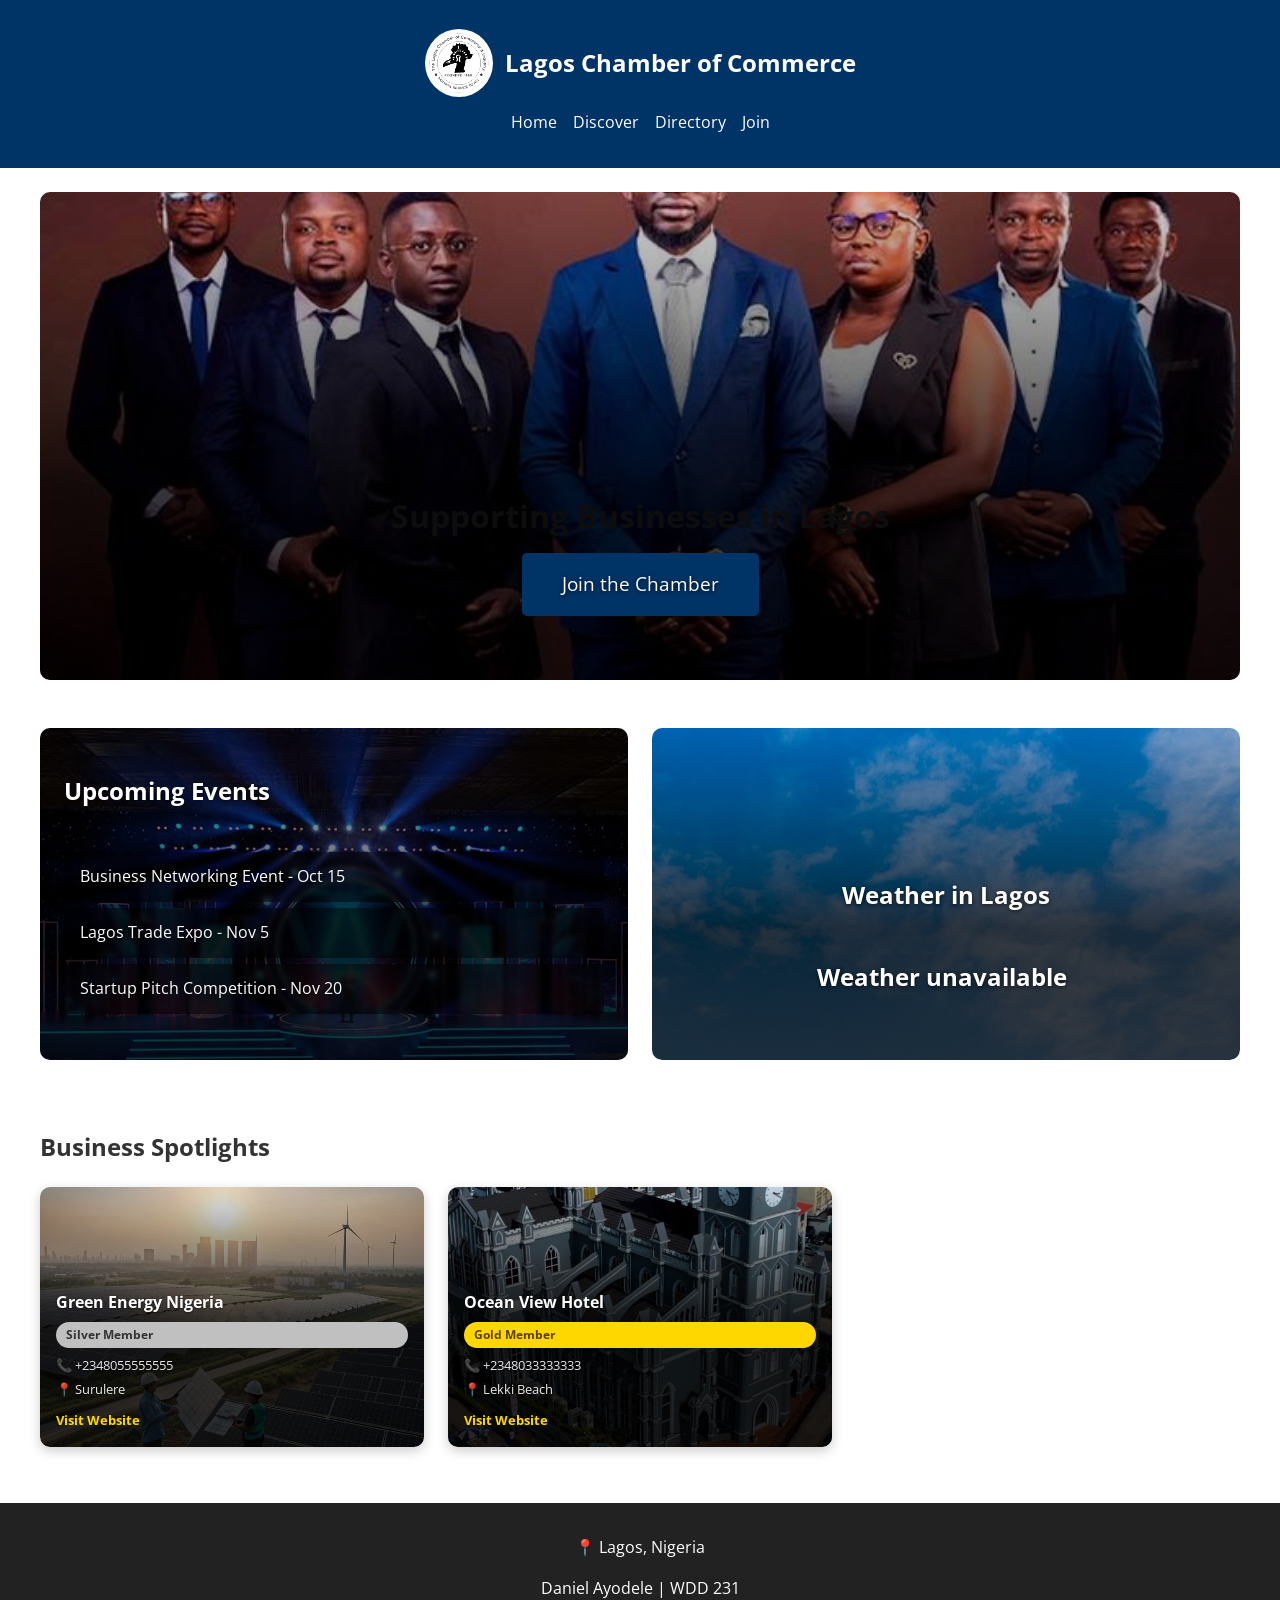
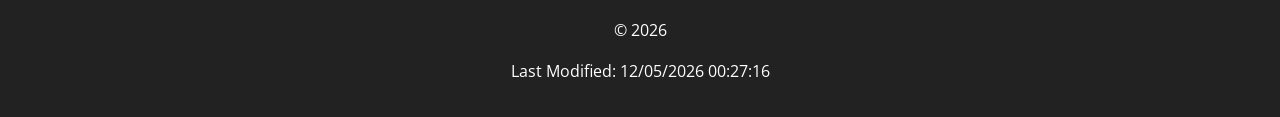
<file: chamber/index.html>
<!DOCTYPE html>
<html lang="en">

<head>
    <meta charset="UTF-8">
    <meta name="viewport" content="width=device-width, initial-scale=1.0">
    <title>Lagos Chamber of Commerce</title>
    <meta name="description" content="Lagos Chamber of Commerce promotes business growth, networking, and economic development across Lagos, Nigeria's commercial capital.">
    <meta name="author" content="Daniel Ayodele">

    <!-- Open Graph / Facebook -->
    <meta property="og:type" content="website">
    <meta property="og:title" content="Lagos Chamber of Commerce – Supporting Business in Nigeria">
    <meta property="og:description" content="Join the Lagos Chamber of Commerce to grow your business, connect with top companies, and access exclusive networking events in Lagos, Nigeria.">
    <meta property="og:image" content="https://temi-dee.github.io/wdd231/chamber/images/lcci_logo.png">
    <meta property="og:url" content="https://temi-dee.github.io/wdd231/chamber/index.html">
    <link rel="icon" href="images/favicon.ico">        

    <link rel="preconnect" href="https://fonts.googleapis.com">
    <link rel="preconnect" href="https://fonts.gstatic.com" crossorigin>
    <link href="https://fonts.googleapis.com/css2?family=Open+Sans:wght@400;700&display=swap" rel="stylesheet">
    <link rel="preconnect" href="https://fonts.googleapis.com">
    <link rel="preconnect" href="https://fonts.gstatic.com" crossorigin>
    <link href="https://fonts.googleapis.com/css2?family=Open+Sans:wght@400;700&display=swap" rel="stylesheet">
    <link rel="stylesheet" href="styles/normalize.css">
    <link rel="stylesheet" href="styles/small.css">
    <link rel="stylesheet" href="styles/larger.css">

    <script src="scripts/main.js" defer></script>
    <script src="scripts/home.js" defer></script>
</head>

<body>
    <header>
        <div class="header-brand">
            <img src="images/lcci_logo.png" alt="Lagos Chamber of Commerce logo">
            <h2>Lagos Chamber of Commerce</h2>
        </div>
        <button id="menuBtn">☰</button>
        <nav>
            <ul id="navMenu">
                <li><a href="index.html">Home</a></li>
                <li><a href="discover.html">Discover</a></li>
                <li><a href="directory.html">Directory</a></li>
                <li><a href="join.html">Join</a></li>
            </ul>
        </nav>
    </header>

    <main class="home-main">
        <section class="hero">
            <h1>Supporting Businesses in Lagos</h1>
            <a class="cta" href="join.html">Join the Chamber</a>
        </section>

        <section class="events">
            <h2>Upcoming Events</h2>
            <ul>
                <li>Business Networking Event - Oct 15</li>
                <li>Lagos Trade Expo - Nov 5</li>
                <li>Startup Pitch Competition - Nov 20</li>
            </ul>
        </section>

        <section class="weather">
            <h2>Weather in Lagos</h2>
            <div id="weather-current">
                <p id="weather-temp">Loading...</p>
                <p id="weather-desc"></p>
            </div>
            <div id="weather-forecast"></div>
        </section>

        <section class="spotlights">
            <h2>Business Spotlights</h2>
            <div id="spotlights"></div>
        </section>
    </main>

    <footer>
        <p>📍 Lagos, Nigeria</p>
        <p>Daniel Ayodele | WDD 231</p>
        <p>&copy; <span id="year"></span></p>
        <p>Last Modified: <span id="lastModified"></span></p>
    </footer>


</body>

</html>
</file>
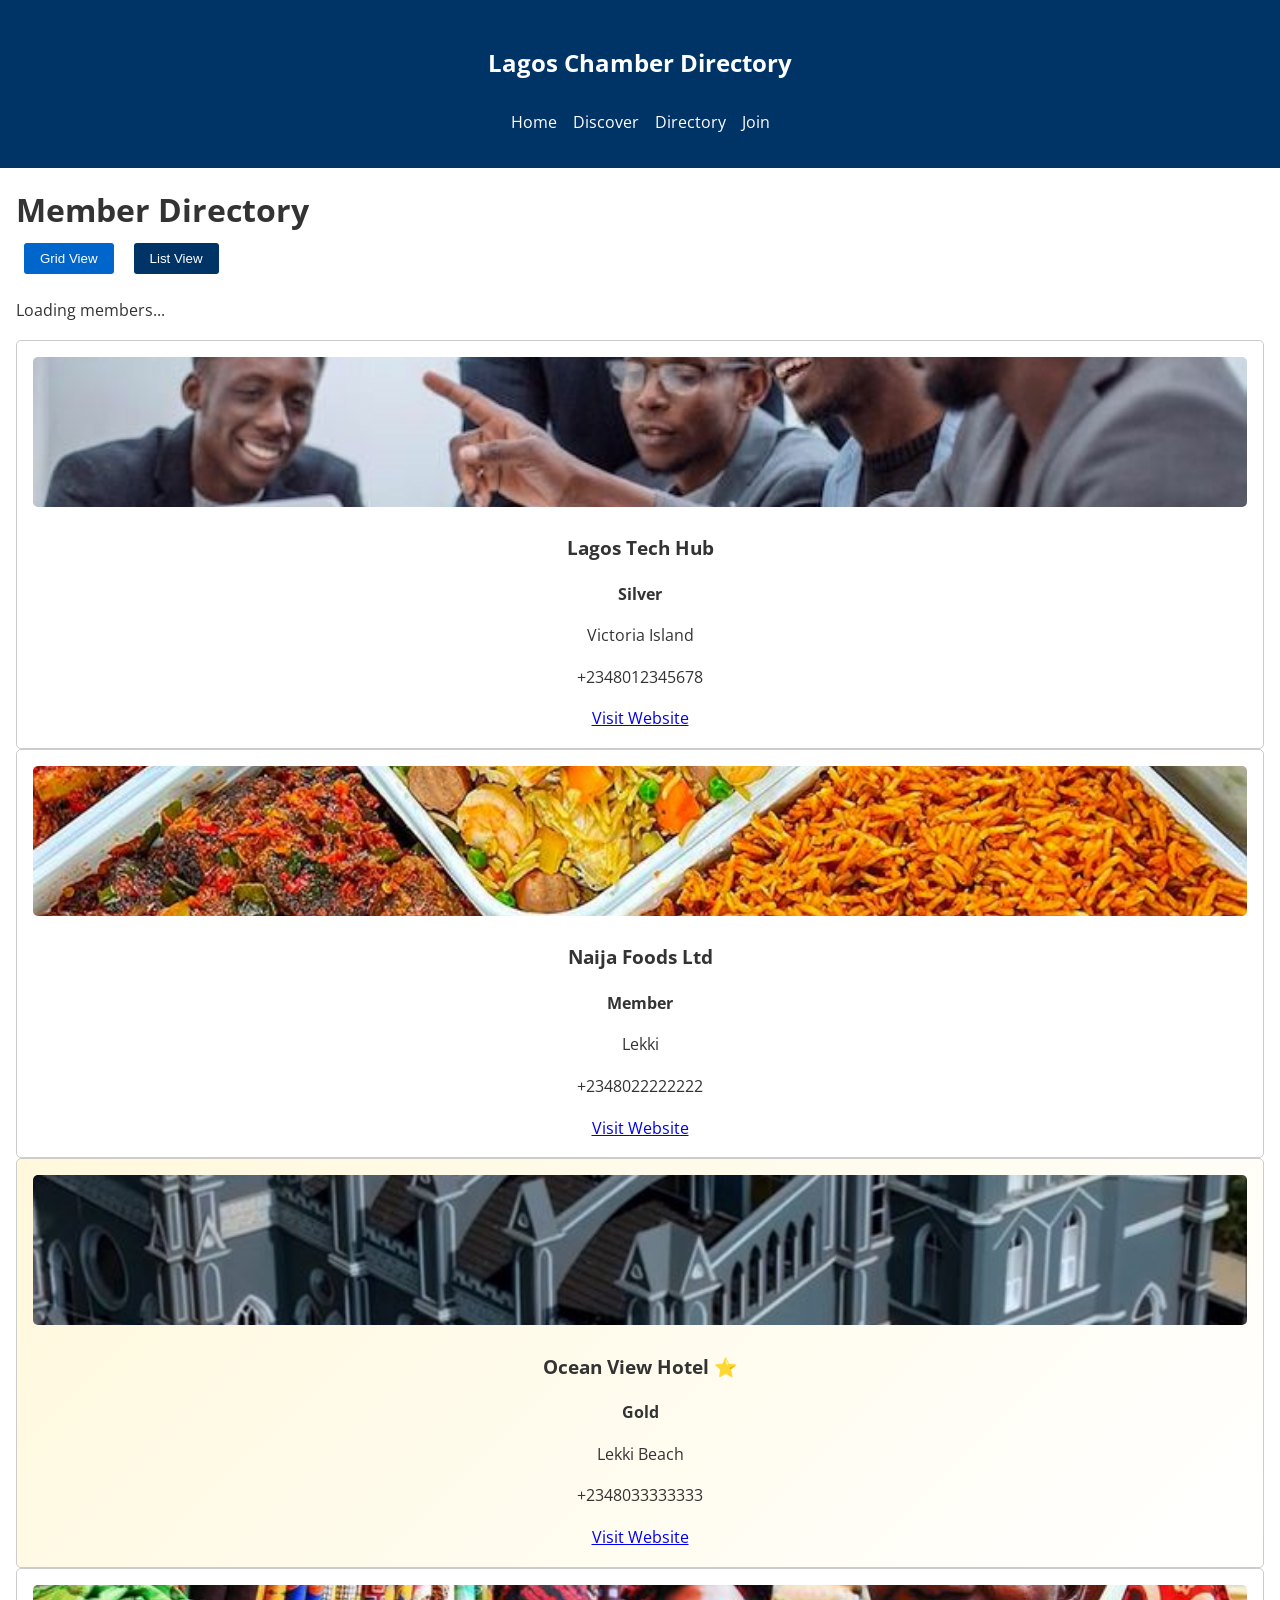
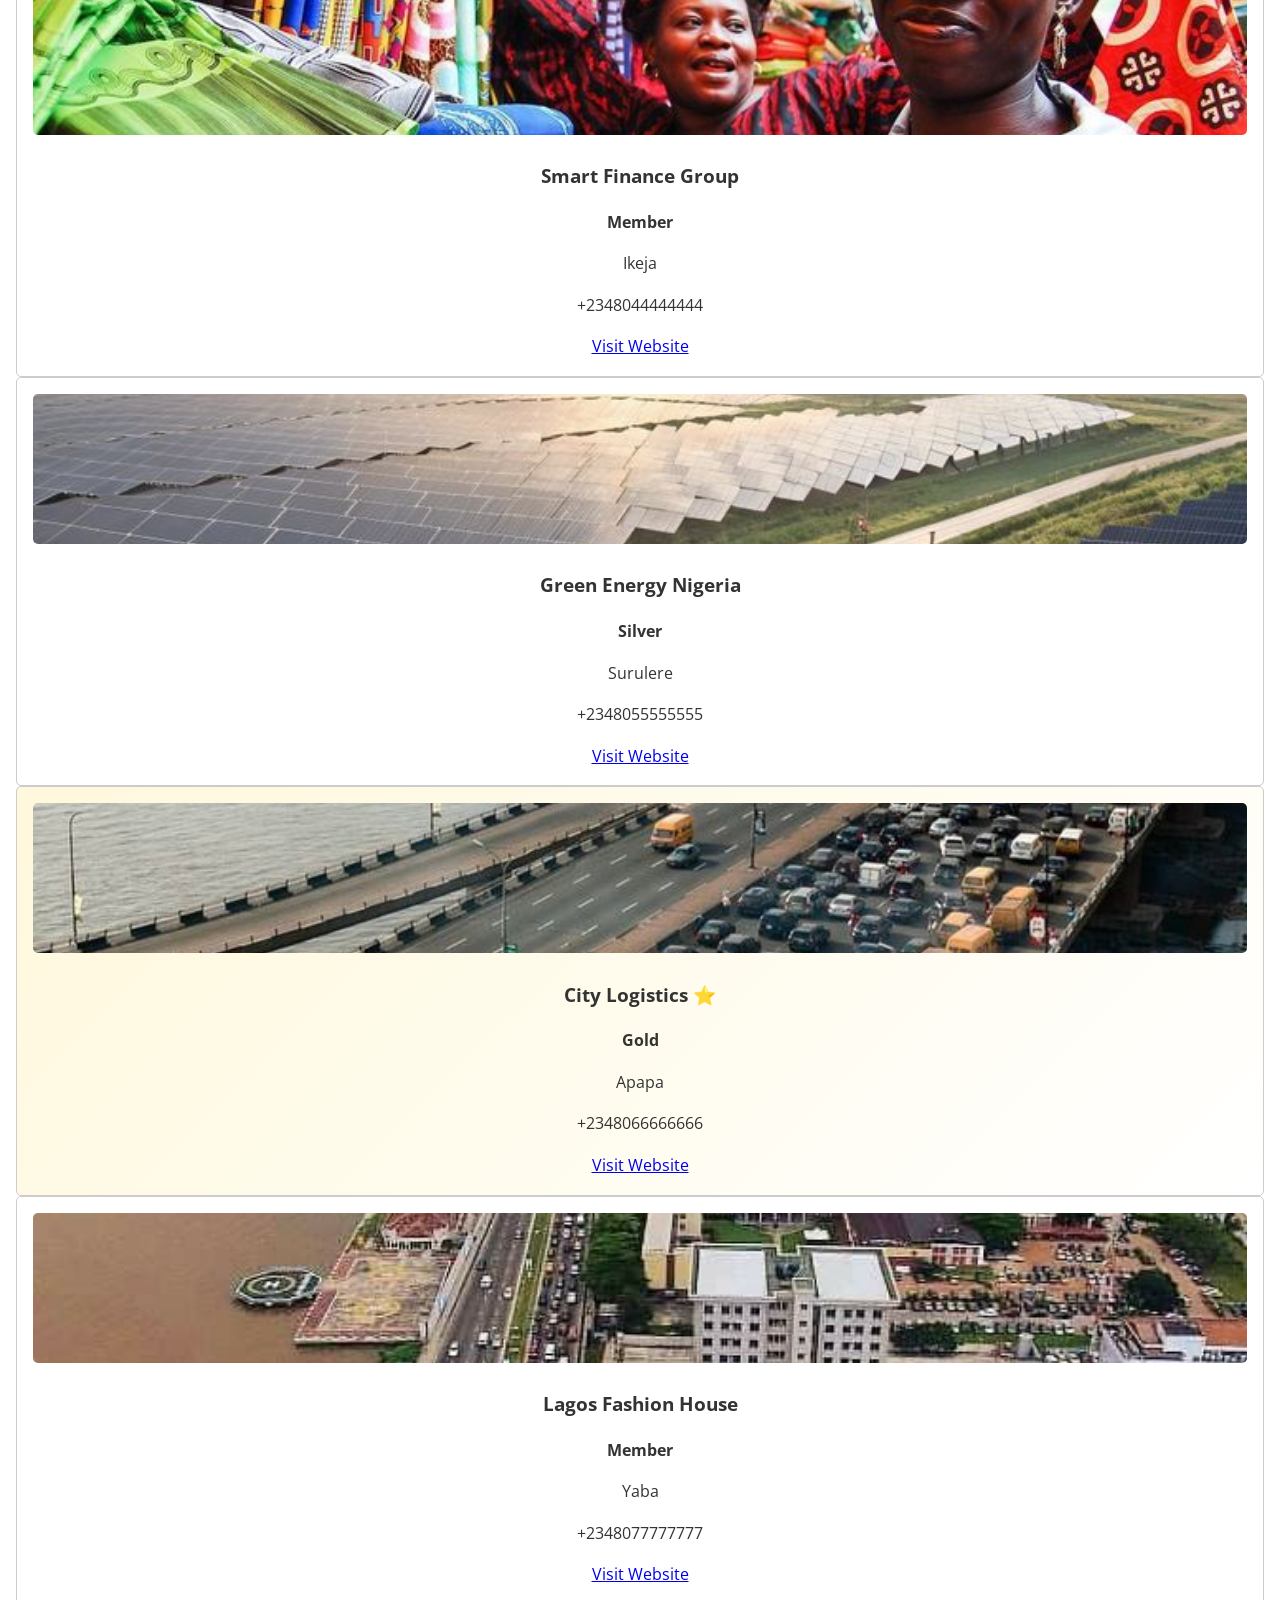
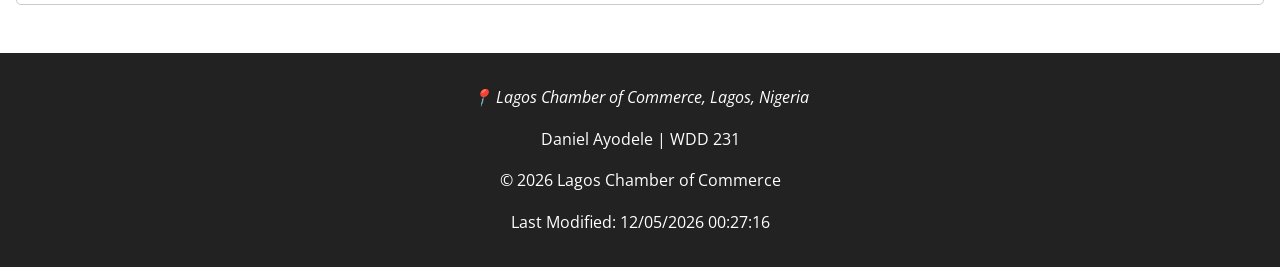
<file: chamber/directory.html>
<!DOCTYPE html>
<html lang="en">

<head>
    <meta charset="UTF-8">
    <meta name="viewport" content="width=device-width, initial-scale=1.0">
    <title>Lagos Chamber of Commerce Directory</title>
    <meta name="description"
        content="Discover member businesses in Lagos. View in grid or list format and connect with local companies through the official chamber directory.">
    <meta name="author" content="Daniel Ayodele">

    <!-- Facebook OG Meta -->
    <meta property="og:type" content="website">
    <meta property="og:title" content="Lagos Chamber Directory - Local Business Directory">
    <meta property="og:description"
        content="Browse Lagos Chamber member companies in grid or list view. Find addresses, phone numbers, websites and membership levels. Join the chamber today!">
    <meta property="og:image" content="https://github.com/temi-Dee/wdd231/blob/main/chamber/images/LCCI_LOGO.jpg">
    <meta property="og:url" content="https://temi-dee.github.io/wdd231/chamber/directory.html">

    <link rel="icon" href="images/favicon.icon">

    <!-- Google Fonts -->
    <link rel="preconnect" href="https://fonts.googleapis.com">
    <link rel="preconnect" href="https://fonts.gstatic.com" crossorigin>
    <link href="https://fonts.googleapis.com/css2?family=Open+Sans:wght@400;600;700&display=swap" rel="stylesheet">

    <link rel="stylesheet" href="styles/small.css">
    <link rel="stylesheet" href="styles/larger.css">

    <script src="scripts/directory.js" defer></script>
    <script src="scripts/main.js" defer></script>
</head>

<body>
    <header>
        <h2>Lagos Chamber Directory</h2>
        <button id="menuBtn" aria-label="Menu">☰</button>
        <nav aria-label="Main navigation">
            <ul id="navMenu">
                <li><a href="index.html">Home</a></li>
                <li><a href="discover.html">Discover</a></li>
                <li><a href="directory.html" aria-current="page">Directory</a></li>
                <li><a href="join.html">Join</a></li>
            </ul>
        </nav>
    </header>

    <main>
        <h1>Member Directory</h1>
        <div class="view-toggle">
            <button id="gridBtn" class="view-btn active" aria-pressed="true">Grid View</button>
            <button id="listBtn" class="view-btn" aria-pressed="false">List View</button>
        </div>

        <section id="members" class="members-grid" aria-live="polite">
            <p>Loading members...</p>
        </section>
    </main>

    <footer>
        <address>
            <p>📍 Lagos Chamber of Commerce, Lagos, Nigeria</p>
        </address>
        <p>Daniel Ayodele | WDD 231</p>
        <p>&copy; <span id="year"></span> Lagos Chamber of Commerce</p>
        <p>Last Modified: <span id="lastModified"></span></p>
    </footer>
</body>

</html>
</file>
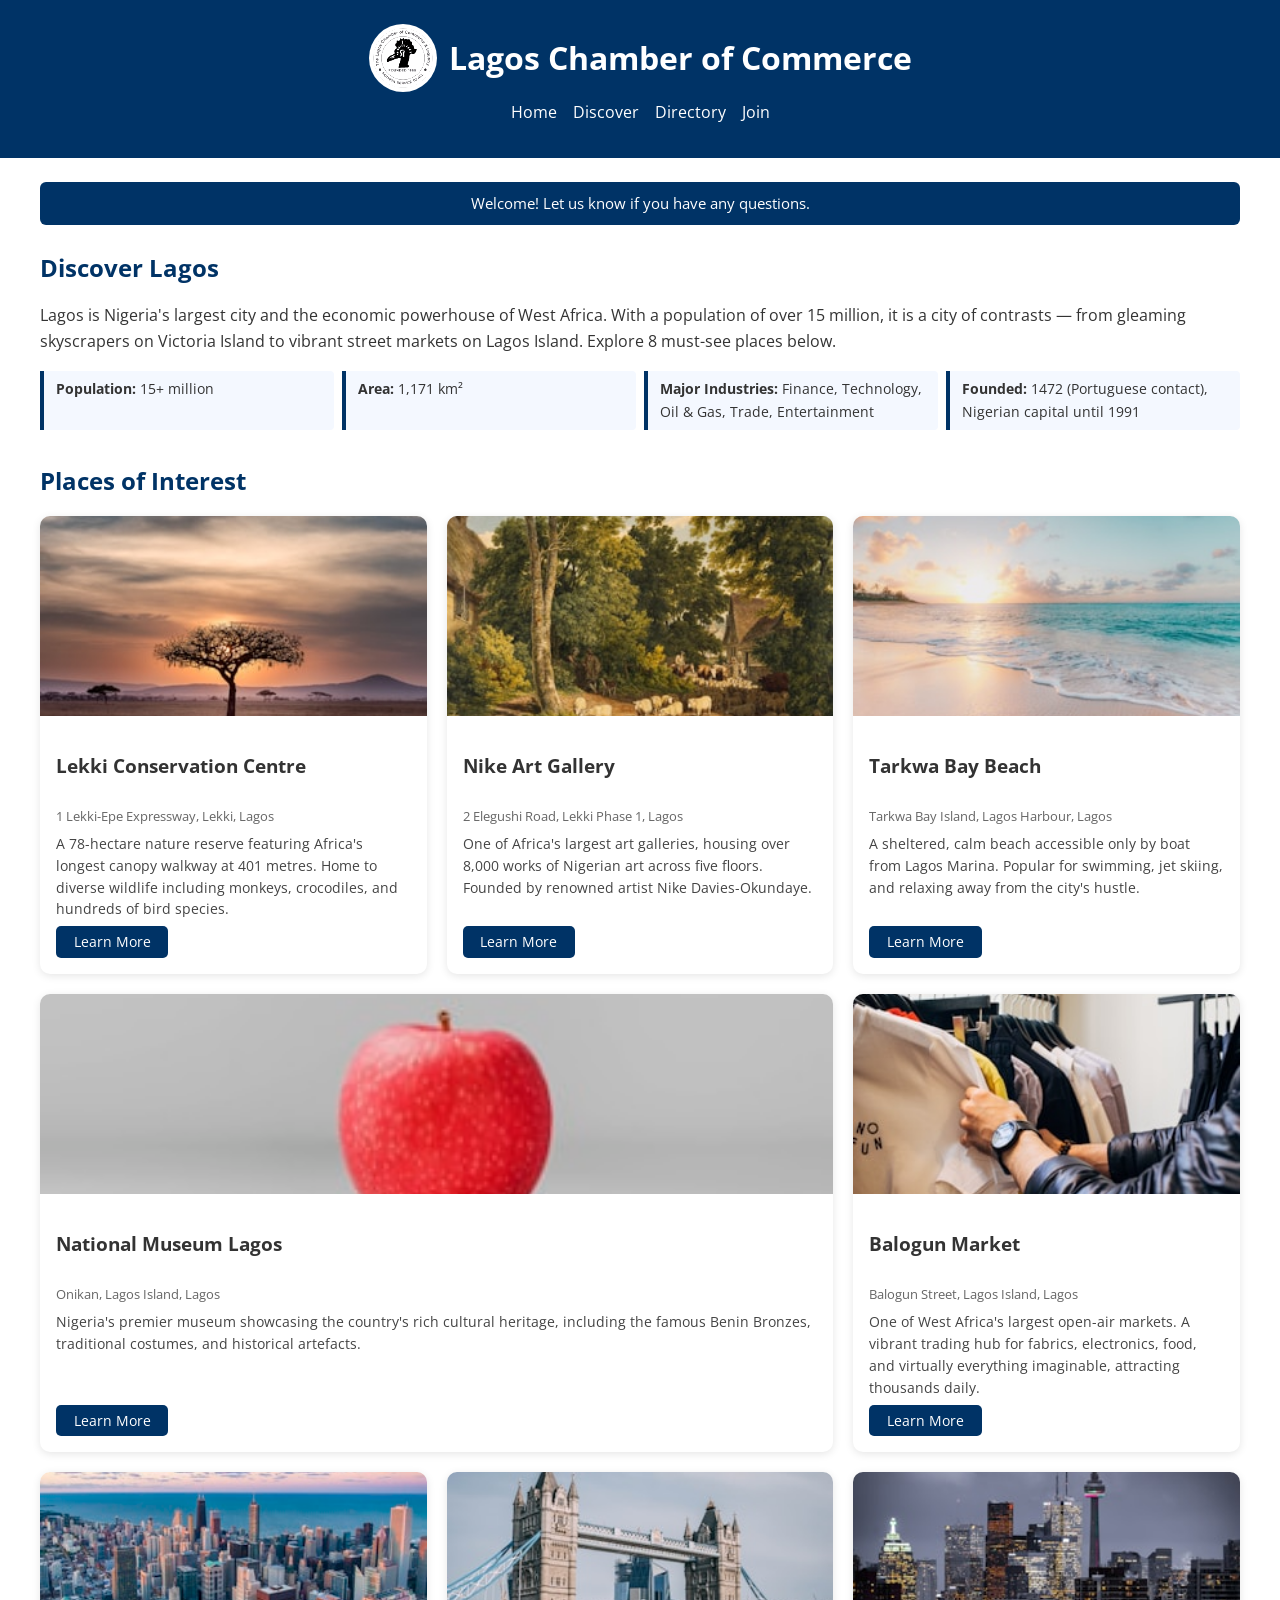
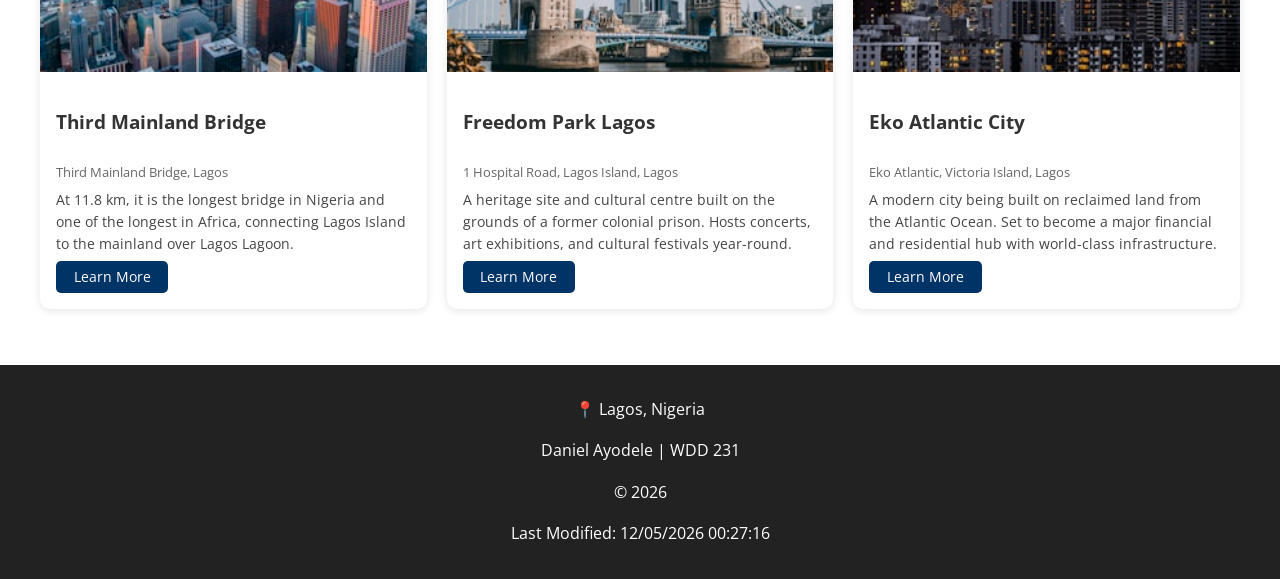
<file: chamber/discover.html>
<!DOCTYPE html>
<html lang="en">

<head>
    <meta charset="UTF-8">
    <meta name="viewport" content="width=device-width, initial-scale=1.0">
    <title>Discover | Lagos Chamber of Commerce</title>
    <meta name="description" content="Discover the best places to visit in Lagos, Nigeria. Explore landmarks, culture, beaches, markets, and more in Africa's most vibrant city.">
    <meta name="author" content="Daniel Ayodele">

    <!-- Open Graph -->
    <meta property="og:type" content="website">
    <meta property="og:title" content="Discover Lagos – Top Places to Visit in Nigeria's Commercial Capital">
    <meta property="og:description" content="Explore Lagos landmarks, beaches, markets, and cultural sites. Your guide to the best of Lagos, Nigeria.">
    <meta property="og:image" content="https://temi-dee.github.io/wdd231/chamber/images/lcci_logo.png">
    <meta property="og:url" content="https://temi-dee.github.io/wdd231/chamber/discover.html">

    <link rel="icon" href="images/favicon.ico">
    <link rel="preconnect" href="https://fonts.googleapis.com">
    <link rel="preconnect" href="https://fonts.gstatic.com" crossorigin>
    <link href="https://fonts.googleapis.com/css2?family=Open+Sans:wght@400;700&display=swap" rel="stylesheet">
    <link rel="stylesheet" href="styles/normalize.css">
    <link rel="stylesheet" href="styles/small.css">
    <link rel="stylesheet" href="styles/larger.css">

    <script src="scripts/main.js" defer></script>
    <script type="module" src="scripts/discover.js"></script>
</head>

<body>
    <header>
        <div class="header-brand">
            <img src="images/lcci_logo.png" alt="Lagos Chamber of Commerce logo">
            <h1>Lagos Chamber of Commerce</h1>
        </div>
        <button id="menuBtn">☰</button>
        <nav>
            <ul id="navMenu">
                <li><a href="index.html">Home</a></li>
                <li><a href="discover.html" aria-current="page">Discover</a></li>
                <li><a href="directory.html">Directory</a></li>
                <li><a href="join.html">Join</a></li>
            </ul>
        </nav>
    </header>

    <main class="discover-main">

        <!-- Visitor message -->
        <div class="visitor-msg-bar">
            <p id="visitor-msg"></p>
        </div>

        <!-- Intro -->
        <section class="discover-intro">
            <h2>Discover Lagos</h2>
            <p>Lagos is Nigeria's largest city and the economic powerhouse of West Africa. With a population of over 15 million, it is a city of contrasts — from gleaming skyscrapers on Victoria Island to vibrant street markets on Lagos Island. Explore 8 must-see places below.</p>
            <ul class="discover-stats">
                <li><strong>Population:</strong> 15+ million</li>
                <li><strong>Area:</strong> 1,171 km²</li>
                <li><strong>Major Industries:</strong> Finance, Technology, Oil &amp; Gas, Trade, Entertainment</li>
                <li><strong>Founded:</strong> 1472 (Portuguese contact), Nigerian capital until 1991</li>
            </ul>
        </section>

        <!-- Places grid — cards injected by discover.js -->
        <section class="discover-section">
            <h2>Places of Interest</h2>
            <div id="places-grid" class="places-grid"></div>
        </section>

    </main>

    <footer>
        <p>📍 Lagos, Nigeria</p>
        <p>Daniel Ayodele | WDD 231</p>
        <p>&copy; <span id="year"></span></p>
        <p>Last Modified: <span id="lastModified"></span></p>
    </footer>

</body>

</html>
</file>
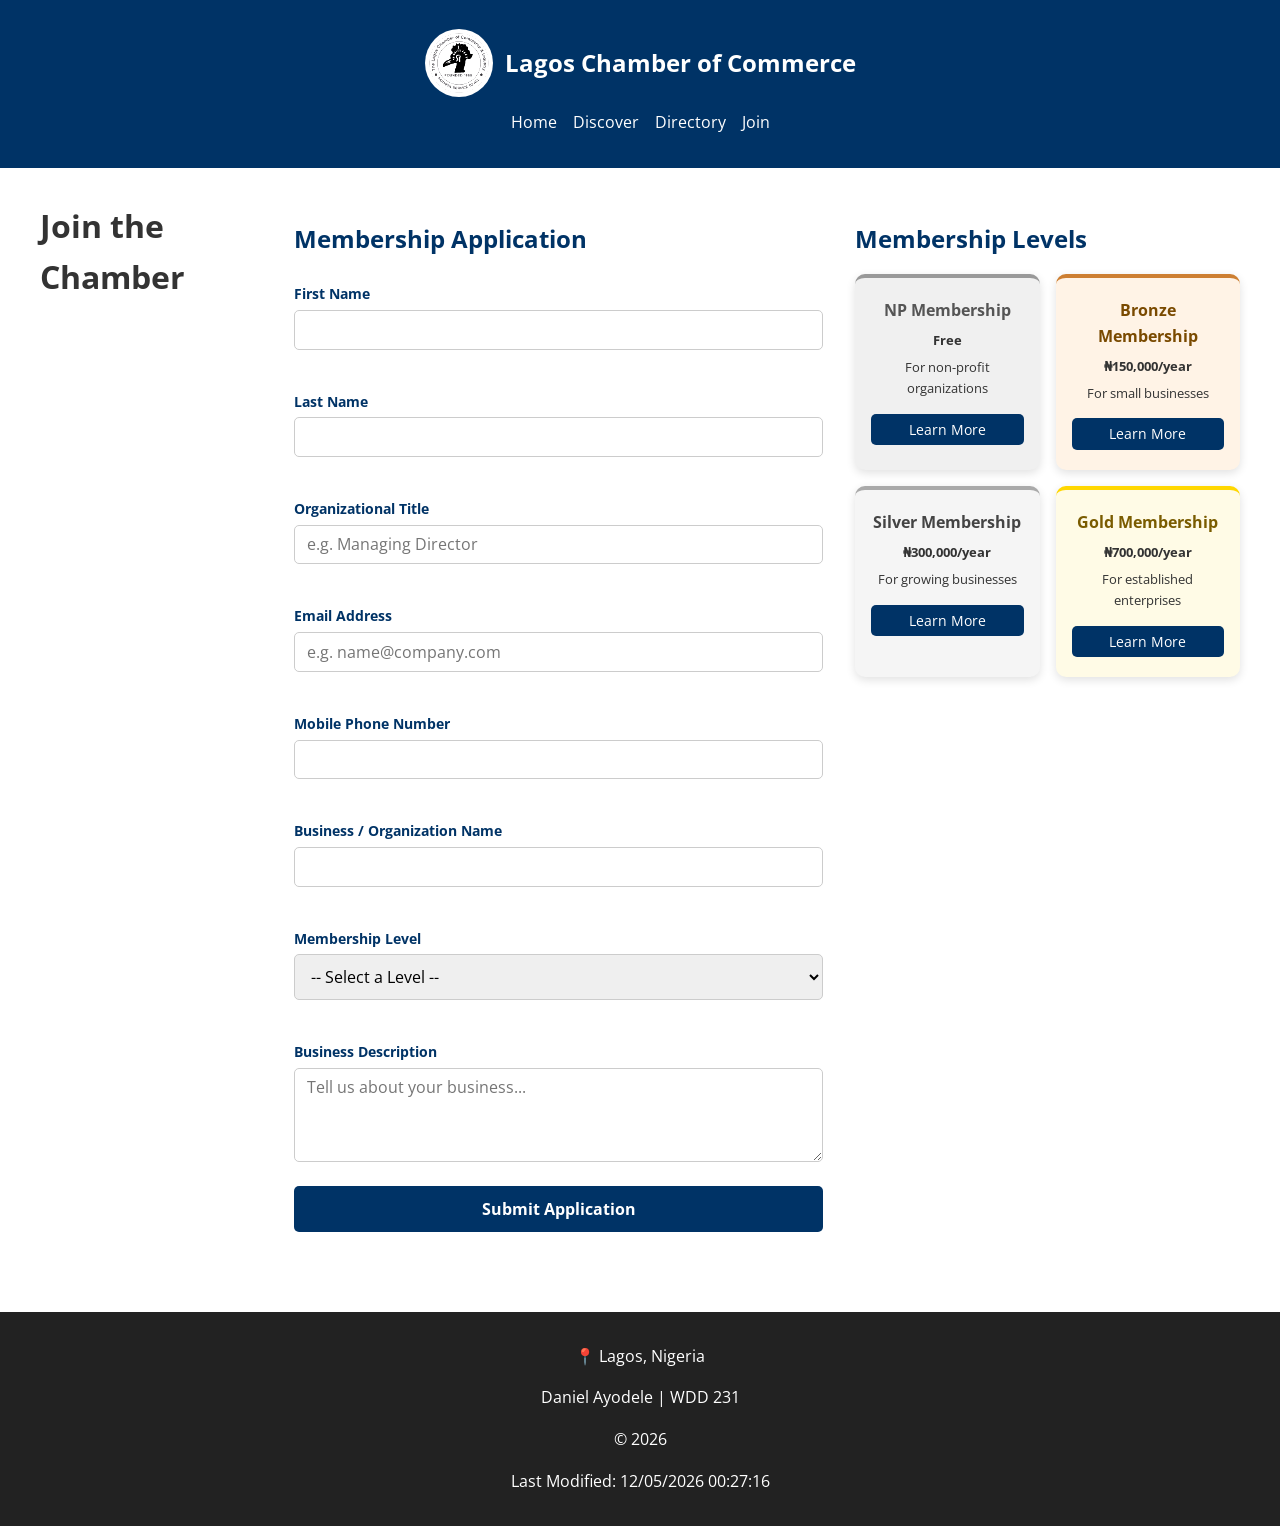
<file: chamber/join.html>
<!DOCTYPE html>
<html lang="en">

<head>
    <meta charset="UTF-8">
    <meta name="viewport" content="width=device-width, initial-scale=1.0">
    <title>Join the Chamber | Lagos Chamber of Commerce</title>
    <meta name="description"
        content="Apply for membership at the Lagos Chamber of Commerce. Choose from NP, Bronze, Silver, or Gold membership levels and grow your business in Lagos, Nigeria.">
    <meta name="author" content="Daniel Ayodele">

    <!-- Open Graph -->
    <meta property="og:type" content="website">
    <meta property="og:title" content="Join the Lagos Chamber of Commerce Today">
    <meta property="og:description"
        content="Become a member of the Lagos Chamber of Commerce and unlock networking, training, and advertising benefits for your business.">
    <meta property="og:image" content="https://temi-dee.github.io/wdd231/chamber/images/lcci_logo.png">
    <meta property="og:url" content="https://temi-dee.github.io/wdd231/chamber/join.html">

    <link rel="icon" href="images/favicon.ico">
    <link rel="preconnect" href="https://fonts.googleapis.com">
    <link rel="preconnect" href="https://fonts.gstatic.com" crossorigin>
    <link href="https://fonts.googleapis.com/css2?family=Open+Sans:wght@400;700&display=swap" rel="stylesheet">
    <link rel="stylesheet" href="styles/normalize.css">
    <link rel="stylesheet" href="styles/small.css">
    <link rel="stylesheet" href="styles/larger.css">

    <script src="scripts/main.js" defer></script>
    <script src="scripts/join.js" defer></script>
</head>

<body>
    <header>
        <div class="header-brand">
            <img src="images/lcci_logo.png" alt="Lagos Chamber of Commerce logo">
            <h2>Lagos Chamber of Commerce</h2>
        </div>
        <button id="menuBtn">☰</button>
        <nav>
            <ul id="navMenu">
                <li><a href="index.html">Home</a></li>
                <li><a href="discover.html">Discover</a></li>
                <li><a href="directory.html">Directory</a></li>
                <li><a href="join.html" aria-current="page">Join</a></li>
            </ul>
        </nav>
    </header>

    <main class="join-main">

        <h1>Join the Chamber</h1>

        <!-- Membership Application Form -->
        <section class="join-form-section">
            <h2>Membership Application</h2>
            <form method="get" action="thankyou.html" id="membershipForm">

                <label for="firstName">
                    First Name
                    <input type="text" id="firstName" name="firstName" title="Enter your first name"
                        autocomplete="given-name" required>
                </label>

                <label for="lastName">
                    Last Name
                    <input type="text" id="lastName" name="lastName" title="Enter your last name"
                        autocomplete="family-name" required>
                </label>

                <label for="orgTitle">
                    Organizational Title
                    <input type="text" id="orgTitle" name="orgTitle"
                        title="Enter your title within your organization (letters, hyphens, spaces, min 7 characters)"
                        autocomplete="organization-title" pattern="[A-Za-z\- ]{7,}"
                        placeholder="e.g. Managing Director">
                </label>

                <label for="email">
                    Email Address
                    <input type="email" id="email" name="email" title="Enter a valid email address" autocomplete="email"
                        placeholder="e.g. name@company.com" required>
                </label>

                <label for="phone">
                    Mobile Phone Number
                    <input type="tel" id="phone" name="phone" title="Enter your mobile phone number" autocomplete="tel"
                        required>
                </label>

                <label for="orgName">
                    Business / Organization Name
                    <input type="text" id="orgName" name="orgName" title="Enter your business or organization name"
                        autocomplete="organization" required>
                </label>

                <label for="membershipLevel">
                    Membership Level
                    <select id="membershipLevel" name="membershipLevel" title="Select a membership level" required>
                        <option value="">-- Select a Level --</option>
                        <option value="np">NP Membership (Non-Profit, Free)</option>
                        <option value="bronze">Bronze Membership</option>
                        <option value="silver">Silver Membership</option>
                        <option value="gold">Gold Membership</option>
                    </select>
                </label>

                <label for="description">
                    Business Description
                    <textarea id="description" name="description" title="Briefly describe your business or organization"
                        rows="4" placeholder="Tell us about your business..."></textarea>
                </label>

                <!-- Hidden timestamp field -->
                <input type="hidden" id="timestamp" name="timestamp">

                <input type="submit" value="Submit Application">
            </form>
        </section>

        <!-- Membership Level Cards -->
        <section class="membership-cards-section">
            <h2>Membership Levels</h2>
            <div class="membership-cards">

                <div class="membership-card card-np">
                    <h3>NP Membership</h3>
                    <p class="card-price">Free</p>
                    <p>For non-profit organizations</p>
                    <button class="learn-more-btn" data-modal="modal-np">Learn More</button>
                </div>

                <div class="membership-card card-bronze">
                    <h3>Bronze Membership</h3>
                    <p class="card-price">₦150,000/year</p>
                    <p>For small businesses</p>
                    <button class="learn-more-btn" data-modal="modal-bronze">Learn More</button>
                </div>

                <div class="membership-card card-silver">
                    <h3>Silver Membership</h3>
                    <p class="card-price">₦300,000/year</p>
                    <p>For growing businesses</p>
                    <button class="learn-more-btn" data-modal="modal-silver">Learn More</button>
                </div>

                <div class="membership-card card-gold">
                    <h3>Gold Membership</h3>
                    <p class="card-price">₦700,000/year</p>
                    <p>For established enterprises</p>
                    <button class="learn-more-btn" data-modal="modal-gold">Learn More</button>
                </div>

            </div>
        </section>
    </main>

    <!-- Modals -->
    <dialog id="modal-np">
        <button class="modal-close" aria-label="Close">✕</button>
        <h3>NP Membership Benefits</h3>
        <ul>
            <li>Basic directory listing</li>
            <li>Access to chamber newsletters</li>
            <li>Invitation to public chamber events</li>
            <li>Community networking opportunities</li>
        </ul>
    </dialog>

    <dialog id="modal-bronze">
        <button class="modal-close" aria-label="Close">✕</button>
        <h3>Bronze Membership Benefits</h3>
        <ul>
            <li>All NP benefits</li>
            <li>Enhanced directory listing with logo</li>
            <li>10% discount on chamber events</li>
            <li>Access to monthly business workshops</li>
            <li>Social media mention (quarterly)</li>
        </ul>
    </dialog>

    <dialog id="modal-silver">
        <button class="modal-close" aria-label="Close">✕</button>
        <h3>Silver Membership Benefits</h3>
        <ul>
            <li>All Bronze benefits</li>
            <li>Priority directory listing</li>
            <li>25% discount on chamber events</li>
            <li>Spotlight feature on home page (random)</li>
            <li>Access to exclusive networking dinners</li>
            <li>Monthly social media promotion</li>
        </ul>
    </dialog>

    <dialog id="modal-gold">
        <button class="modal-close" aria-label="Close">✕</button>
        <h3>Gold Membership Benefits</h3>
        <ul>
            <li>All Silver benefits</li>
            <li>Premium top-tier directory listing</li>
            <li>50% discount on all chamber events</li>
            <li>Guaranteed spotlight on home page</li>
            <li>Full-page ad in chamber annual report</li>
            <li>VIP access to Lagos Trade Expo</li>
            <li>Dedicated business development support</li>
        </ul>
    </dialog>

    <footer>
        <p>📍 Lagos, Nigeria</p>
        <p>Daniel Ayodele | WDD 231</p>
        <p>&copy; <span id="year"></span></p>
        <p>Last Modified: <span id="lastModified"></span></p>
    </footer>

</body>

</html>
</file>
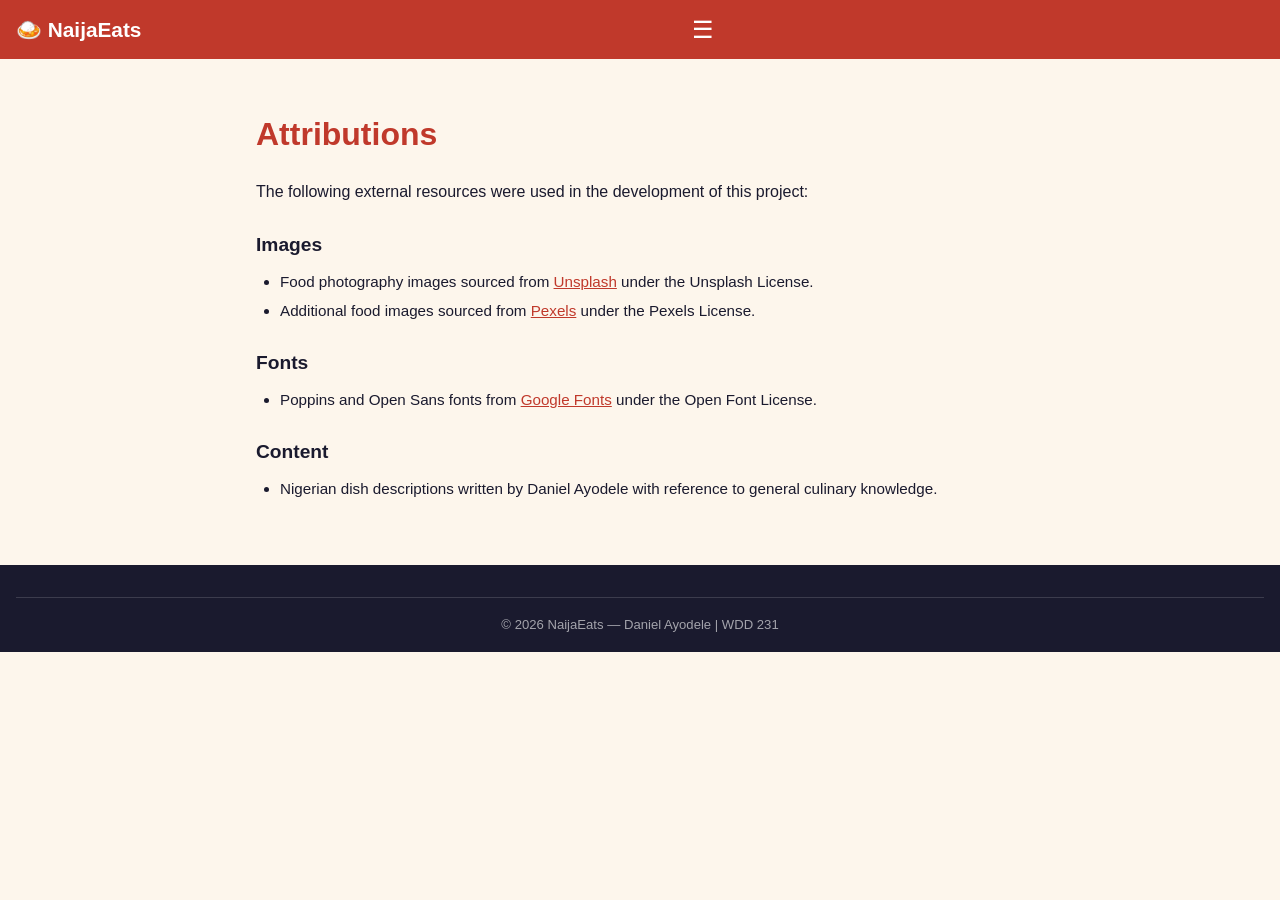
<file: final/attributions.html>
<!DOCTYPE html>
<html lang="en">
<head>
    <meta charset="UTF-8">
    <meta name="viewport" content="width=device-width, initial-scale=1.0">
    <title>Attributions – NaijaEats</title>
    <meta name="author" content="Daniel Ayodele">
    <link rel="icon" href="images/favicon.ico">
    <link rel="stylesheet" href="styles/small.css">
    <script type="module" src="scripts/main.js"></script>
</head>
<body>
    <header>
        <div class="header-brand">
            <a href="index.html" class="logo-link"><span class="logo-text">🍛 NaijaEats</span></a>
        </div>
        <button id="menuBtn" aria-label="Open menu" aria-expanded="false">☰</button>
        <nav>
            <ul id="navMenu">
                <li><a href="index.html">Home</a></li>
                <li><a href="menu.html">Menu</a></li>
                <li><a href="contact.html">Order</a></li>
            </ul>
        </nav>
    </header>

    <main class="attributions-main">
        <h1>Attributions</h1>
        <p>The following external resources were used in the development of this project:</p>

        <h2>Images</h2>
        <ul>
            <li>Food photography images sourced from <a href="https://unsplash.com" target="_blank" rel="noopener noreferrer">Unsplash</a> under the Unsplash License.</li>
            <li>Additional food images sourced from <a href="https://www.pexels.com" target="_blank" rel="noopener noreferrer">Pexels</a> under the Pexels License.</li>
        </ul>

        <h2>Fonts</h2>
        <ul>
            <li>Poppins and Open Sans fonts from <a href="https://fonts.google.com" target="_blank" rel="noopener noreferrer">Google Fonts</a> under the Open Font License.</li>
        </ul>

        <h2>Content</h2>
        <ul>
            <li>Nigerian dish descriptions written by Daniel Ayodele with reference to general culinary knowledge.</li>
        </ul>
    </main>

    <footer>
        <div class="footer-bottom">
            <p>&copy; <span id="year"></span> NaijaEats &mdash; Daniel Ayodele | WDD 231</p>
        </div>
    </footer>
</body>
</html>
</file>
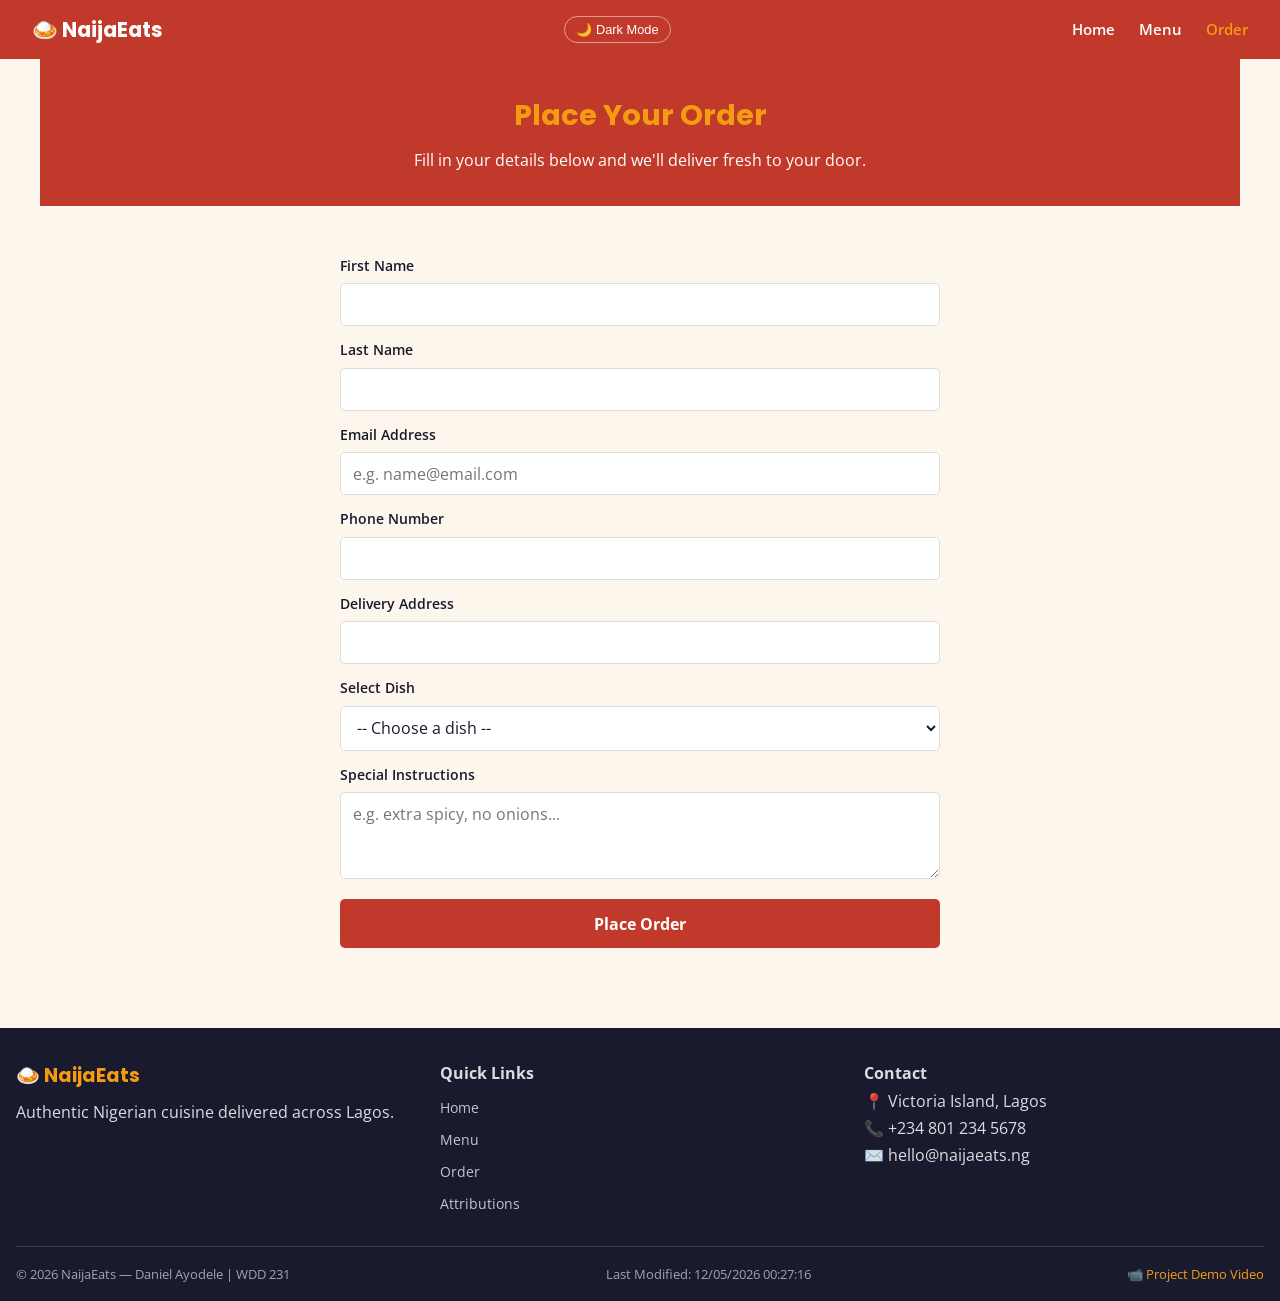
<file: final/contact.html>
<!DOCTYPE html>
<html lang="en" data-theme="light">

<head>
    <meta charset="UTF-8">
    <meta name="viewport" content="width=device-width, initial-scale=1.0">
    <title>Order Online – NaijaEats | Nigerian Food Lagos</title>
    <meta name="description" content="Place your order for authentic Nigerian food online. Fill in your details and choose your favourite NaijaEats dish for delivery across Lagos.">
    <meta name="author" content="Daniel Ayodele">
    <meta property="og:type" content="website">
    <meta property="og:title" content="Order Online – NaijaEats">
    <meta property="og:description" content="Order authentic Nigerian food online for delivery across Lagos. Fast, fresh, and delicious.">
    <meta property="og:image" content="https://temi-dee.github.io/wdd231/final/images/og-image.svg">
    <meta property="og:url" content="https://temi-dee.github.io/wdd231/final/contact.html">
    <link rel="icon" href="images/favicon.ico">
    <link rel="preconnect" href="https://fonts.googleapis.com">
    <link rel="preconnect" href="https://fonts.gstatic.com" crossorigin>
    <link href="https://fonts.googleapis.com/css2?family=Poppins:wght@400;600;700&family=Open+Sans:wght@400;600&display=swap" rel="stylesheet">
    <link rel="stylesheet" href="styles/small.css">
    <link rel="stylesheet" href="styles/larger.css">
    <script type="module" src="scripts/contact.js"></script>
</head>

<body>
    <header>
        <div class="header-brand">
            <a href="index.html" class="logo-link">
                <span class="logo-text">🍛 NaijaEats</span>
            </a>
        </div>
        <div class="header-actions">
            <button id="themeToggle" class="theme-btn" aria-label="Toggle theme">🌙 Dark Mode</button>
        </div>
        <button id="menuBtn" aria-label="Open menu" aria-expanded="false">☰</button>
        <nav>
            <ul id="navMenu">
                <li><a href="index.html">Home</a></li>
                <li><a href="menu.html">Menu</a></li>
                <li><a href="contact.html">Order</a></li>
            </ul>
        </nav>
    </header>

    <main class="contact-main">
        <section class="contact-hero">
            <h1>Place Your Order</h1>
            <p>Fill in your details below and we'll deliver fresh to your door.</p>
        </section>

        <section class="contact-section">
            <form method="get" action="thankyou.html" id="orderForm" class="order-form">

                <label for="firstName">
                    First Name
                    <input type="text" id="firstName" name="firstName"
                        title="Enter your first name"
                        autocomplete="given-name" required>
                </label>

                <label for="lastName">
                    Last Name
                    <input type="text" id="lastName" name="lastName"
                        title="Enter your last name"
                        autocomplete="family-name" required>
                </label>

                <label for="email">
                    Email Address
                    <input type="email" id="email" name="email"
                        title="Enter your email address"
                        autocomplete="email"
                        placeholder="e.g. name@email.com" required>
                </label>

                <label for="phone">
                    Phone Number
                    <input type="tel" id="phone" name="phone"
                        title="Enter your mobile number"
                        autocomplete="tel" required>
                </label>

                <label for="address">
                    Delivery Address
                    <input type="text" id="address" name="address"
                        title="Enter your delivery address"
                        autocomplete="street-address" required>
                </label>

                <label for="dish">
                    Select Dish
                    <select id="dish" name="dish" title="Select a dish to order" required>
                        <option value="">-- Choose a dish --</option>
                        <option value="Jollof Rice">Jollof Rice – ₦2,500</option>
                        <option value="Egusi Soup">Egusi Soup – ₦3,000</option>
                        <option value="Suya">Suya – ₦2,000</option>
                        <option value="Pounded Yam">Pounded Yam – ₦1,500</option>
                        <option value="Pepper Soup">Pepper Soup – ₦3,500</option>
                        <option value="Fried Plantain">Fried Plantain – ₦800</option>
                        <option value="Ofada Rice & Stew">Ofada Rice &amp; Stew – ₦2,800</option>
                        <option value="Moi Moi">Moi Moi – ₦700</option>
                        <option value="Banga Soup">Banga Soup – ₦3,200</option>
                        <option value="Akara">Akara – ₦500</option>
                        <option value="Nkwobi">Nkwobi – ₦4,000</option>
                        <option value="Asun">Asun – ₦3,500</option>
                        <option value="Chapman">Chapman – ₦1,200</option>
                        <option value="Chin Chin">Chin Chin – ₦600</option>
                    </select>
                </label>

                <label for="notes">
                    Special Instructions
                    <textarea id="notes" name="notes"
                        title="Any special requests or dietary notes"
                        rows="3"
                        placeholder="e.g. extra spicy, no onions..."></textarea>
                </label>

                <input type="hidden" id="timestamp" name="timestamp">

                <input type="submit" value="Place Order">
            </form>
        </section>
    </main>

    <footer>
        <div class="footer-grid">
            <div>
                <p class="footer-brand">🍛 NaijaEats</p>
                <p>Authentic Nigerian cuisine delivered across Lagos.</p>
            </div>
            <div>
                <p><strong>Quick Links</strong></p>
                <ul class="footer-links">
                    <li><a href="index.html">Home</a></li>
                    <li><a href="menu.html">Menu</a></li>
                    <li><a href="contact.html">Order</a></li>
                    <li><a href="attributions.html">Attributions</a></li>
                </ul>
            </div>
            <div>
                <p><strong>Contact</strong></p>
                <p>📍 Victoria Island, Lagos</p>
                <p>📞 +234 801 234 5678</p>
                <p>✉️ hello@naijaeats.ng</p>
            </div>
        </div>
        <div class="footer-bottom">
            <p>&copy; <span id="year"></span> NaijaEats &mdash; Daniel Ayodele | WDD 231</p>
            <p>Last Modified: <span id="lastModified"></span></p>
            <p><a href="https://youtu.be/your-video-id" target="_blank" rel="noopener noreferrer">📹 Project Demo Video</a></p>
        </div>
    </footer>
</body>

</html>
</file>
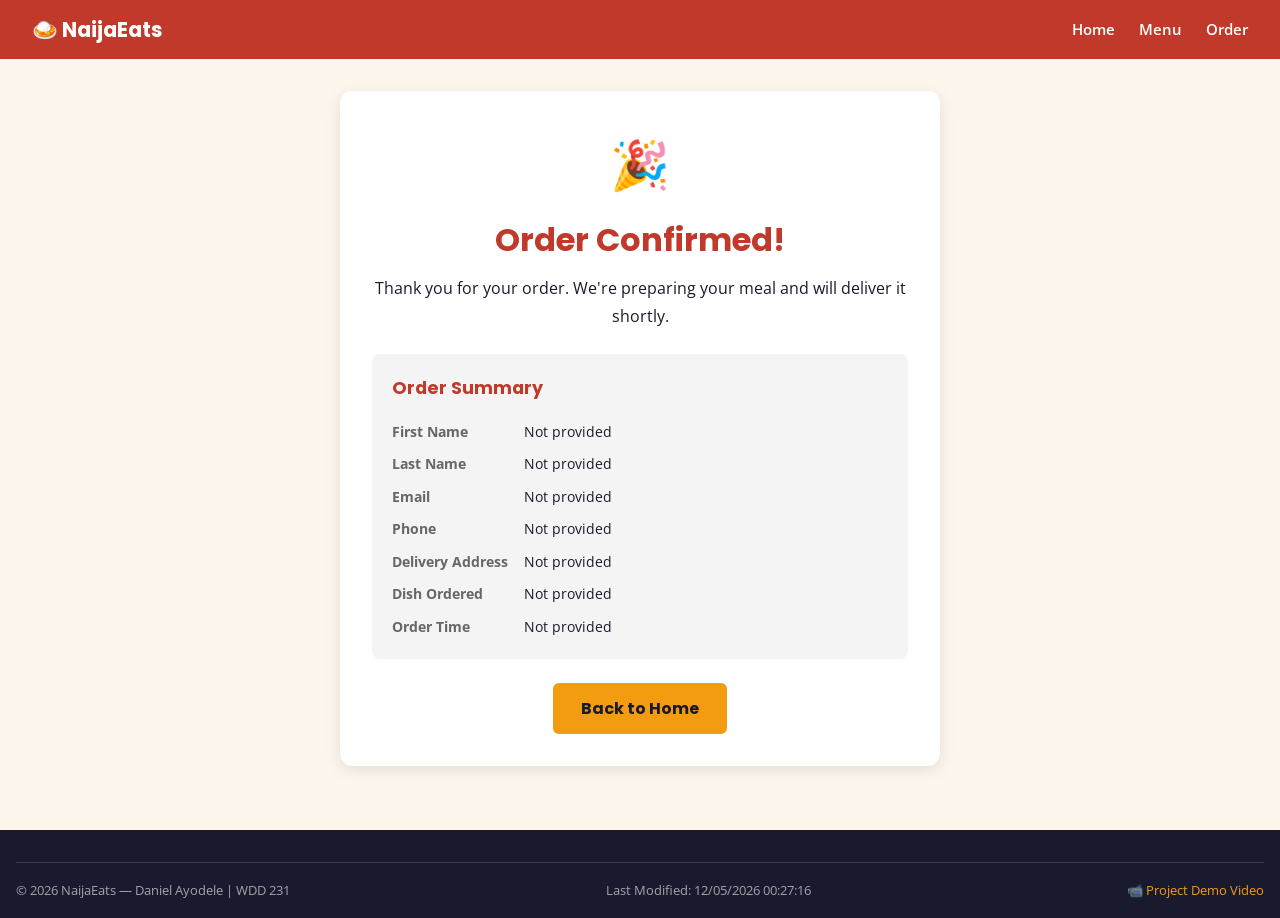
<file: final/thankyou.html>
<!DOCTYPE html>
<html lang="en" data-theme="light">

<head>
    <meta charset="UTF-8">
    <meta name="viewport" content="width=device-width, initial-scale=1.0">
    <title>Order Confirmed – NaijaEats</title>
    <meta name="description" content="Your NaijaEats order has been received. Thank you for ordering authentic Nigerian food.">
    <meta name="author" content="Daniel Ayodele">
    <link rel="icon" href="images/favicon.ico">
    <link rel="preconnect" href="https://fonts.googleapis.com">
    <link rel="preconnect" href="https://fonts.gstatic.com" crossorigin>
    <link href="https://fonts.googleapis.com/css2?family=Poppins:wght@400;600;700&family=Open+Sans:wght@400;600&display=swap" rel="stylesheet">
    <link rel="stylesheet" href="styles/small.css">
    <link rel="stylesheet" href="styles/larger.css">
    <script type="module" src="scripts/thankyou.js"></script>
</head>

<body>
    <header>
        <div class="header-brand">
            <a href="index.html" class="logo-link">
                <span class="logo-text">🍛 NaijaEats</span>
            </a>
        </div>
        <button id="menuBtn" aria-label="Open menu" aria-expanded="false">☰</button>
        <nav>
            <ul id="navMenu">
                <li><a href="index.html">Home</a></li>
                <li><a href="menu.html">Menu</a></li>
                <li><a href="contact.html">Order</a></li>
            </ul>
        </nav>
    </header>

    <main class="thankyou-main">
        <div class="thankyou-card">
            <div class="thankyou-icon">🎉</div>
            <h1>Order Confirmed!</h1>
            <p>Thank you for your order. We're preparing your meal and will deliver it shortly.</p>

            <div class="order-summary">
                <h2>Order Summary</h2>
                <dl>
                    <dt>First Name</dt>
                    <dd id="display-firstName"></dd>
                    <dt>Last Name</dt>
                    <dd id="display-lastName"></dd>
                    <dt>Email</dt>
                    <dd id="display-email"></dd>
                    <dt>Phone</dt>
                    <dd id="display-phone"></dd>
                    <dt>Delivery Address</dt>
                    <dd id="display-address"></dd>
                    <dt>Dish Ordered</dt>
                    <dd id="display-dish"></dd>
                    <dt>Order Time</dt>
                    <dd id="display-timestamp"></dd>
                </dl>
            </div>

            <a href="index.html" class="btn-gold">Back to Home</a>
        </div>
    </main>

    <footer>
        <div class="footer-bottom">
            <p>&copy; <span id="year"></span> NaijaEats &mdash; Daniel Ayodele | WDD 231</p>
            <p>Last Modified: <span id="lastModified"></span></p>
            <p><a href="https://youtu.be/your-video-id" target="_blank" rel="noopener noreferrer">📹 Project Demo Video</a></p>
        </div>
    </footer>
</body>

</html>
</file>
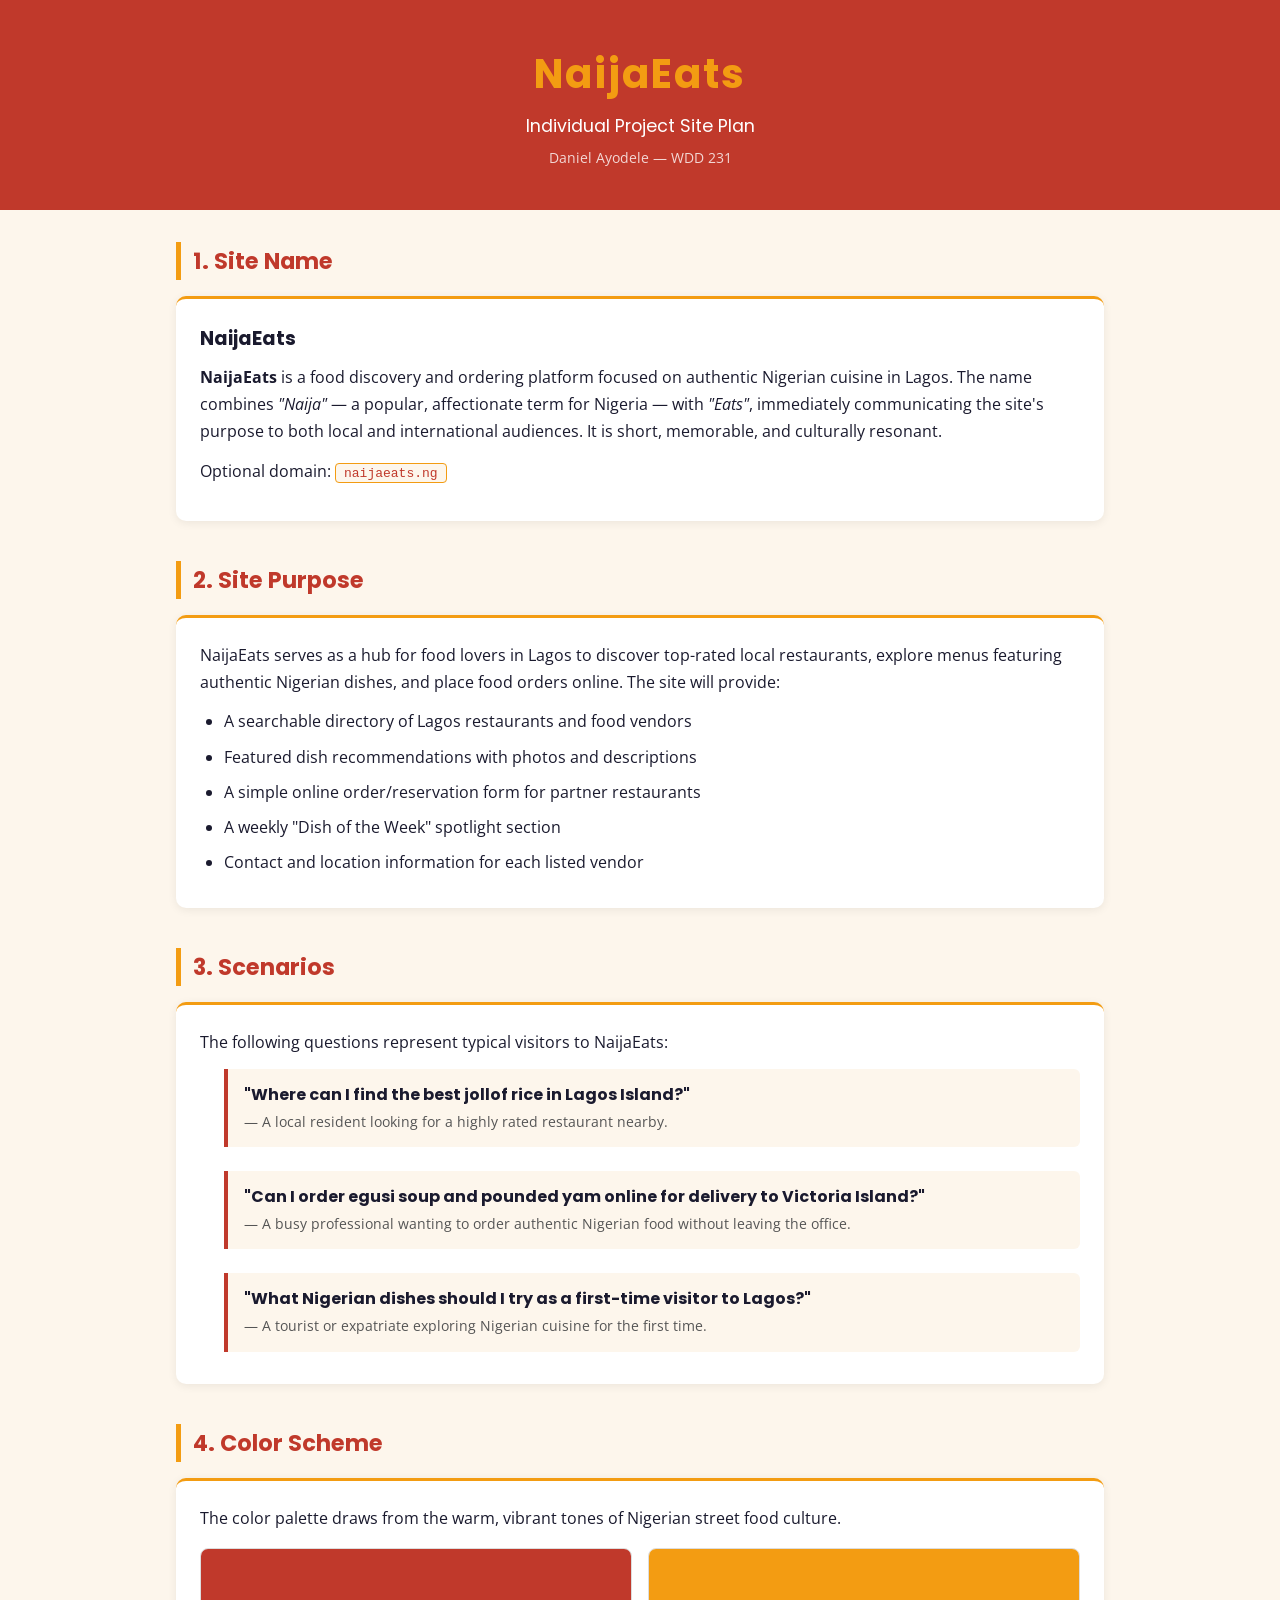
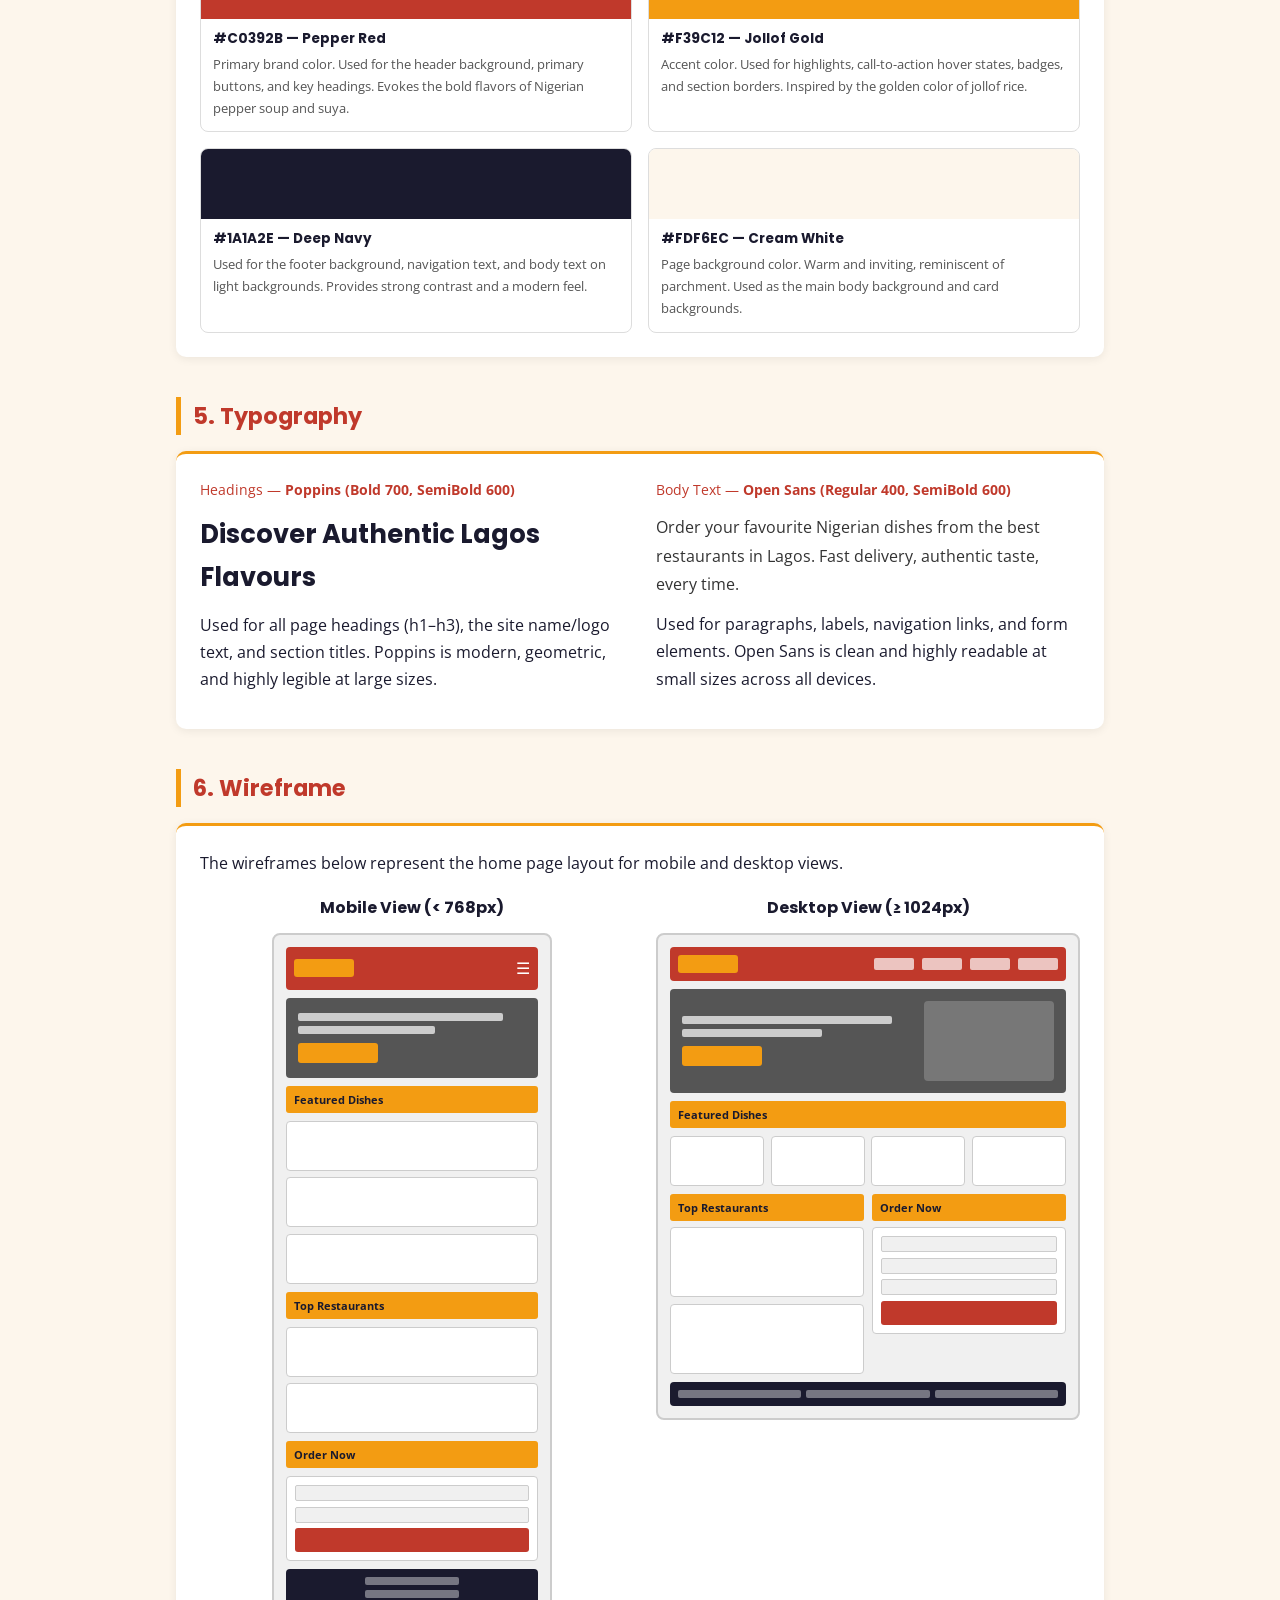
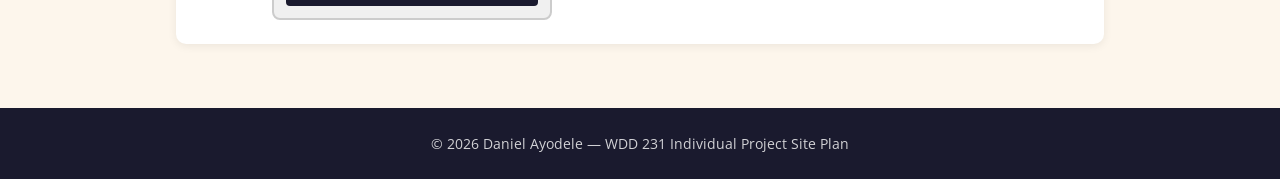
<file: project/siteplan.html>
<!DOCTYPE html>
<html lang="en">

<head>
    <meta charset="UTF-8">
    <meta name="viewport" content="width=device-width, initial-scale=1.0">
    <title>Site Plan – NaijaEats | Daniel Ayodele</title>
    <meta name="description" content="Site plan for NaijaEats, a Lagos-based food discovery and ordering web application.">
    <meta name="author" content="Daniel Ayodele">
    <link rel="preconnect" href="https://fonts.googleapis.com">
    <link rel="preconnect" href="https://fonts.gstatic.com" crossorigin>
    <link href="https://fonts.googleapis.com/css2?family=Poppins:wght@400;600;700&family=Open+Sans:wght@400;600&display=swap" rel="stylesheet">
    <link rel="stylesheet" href="styles/siteplan.css">
</head>

<body>

    <header>
        <div class="plan-header">
            <h1>NaijaEats</h1>
            <p class="subtitle">Individual Project Site Plan</p>
            <p class="author">Daniel Ayodele &mdash; WDD 231</p>
        </div>
    </header>

    <main>

        <!-- 1. Site Name -->
        <section id="site-name">
            <h2>1. Site Name</h2>
            <div class="card">
                <h3>NaijaEats</h3>
                <p>
                    <strong>NaijaEats</strong> is a food discovery and ordering platform focused on authentic Nigerian cuisine in Lagos.
                    The name combines <em>"Naija"</em> — a popular, affectionate term for Nigeria — with <em>"Eats"</em>,
                    immediately communicating the site's purpose to both local and international audiences.
                    It is short, memorable, and culturally resonant.
                </p>
                <p class="domain">Optional domain: <span>naijaeats.ng</span></p>
            </div>
        </section>

        <!-- 2. Site Purpose -->
        <section id="site-purpose">
            <h2>2. Site Purpose</h2>
            <div class="card">
                <p>
                    NaijaEats serves as a hub for food lovers in Lagos to discover top-rated local restaurants,
                    explore menus featuring authentic Nigerian dishes, and place food orders online.
                    The site will provide:
                </p>
                <ul>
                    <li>A searchable directory of Lagos restaurants and food vendors</li>
                    <li>Featured dish recommendations with photos and descriptions</li>
                    <li>A simple online order/reservation form for partner restaurants</li>
                    <li>A weekly "Dish of the Week" spotlight section</li>
                    <li>Contact and location information for each listed vendor</li>
                </ul>
            </div>
        </section>

        <!-- 3. Scenarios -->
        <section id="scenarios">
            <h2>3. Scenarios</h2>
            <div class="card">
                <p>The following questions represent typical visitors to NaijaEats:</p>
                <ol class="scenarios-list">
                    <li>
                        <strong>"Where can I find the best jollof rice in Lagos Island?"</strong>
                        <span>— A local resident looking for a highly rated restaurant nearby.</span>
                    </li>
                    <li>
                        <strong>"Can I order egusi soup and pounded yam online for delivery to Victoria Island?"</strong>
                        <span>— A busy professional wanting to order authentic Nigerian food without leaving the office.</span>
                    </li>
                    <li>
                        <strong>"What Nigerian dishes should I try as a first-time visitor to Lagos?"</strong>
                        <span>— A tourist or expatriate exploring Nigerian cuisine for the first time.</span>
                    </li>
                </ol>
            </div>
        </section>

        <!-- 4. Color Scheme -->
        <section id="color-scheme">
            <h2>4. Color Scheme</h2>
            <div class="card">
                <p>The color palette draws from the warm, vibrant tones of Nigerian street food culture.</p>
                <div class="color-swatches">
                    <div class="swatch">
                        <div class="swatch-box" style="background:#c0392b;"></div>
                        <h4>#C0392B — Pepper Red</h4>
                        <p>Primary brand color. Used for the header background, primary buttons, and key headings. Evokes the bold flavors of Nigerian pepper soup and suya.</p>
                    </div>
                    <div class="swatch">
                        <div class="swatch-box" style="background:#f39c12;"></div>
                        <h4>#F39C12 — Jollof Gold</h4>
                        <p>Accent color. Used for highlights, call-to-action hover states, badges, and section borders. Inspired by the golden color of jollof rice.</p>
                    </div>
                    <div class="swatch">
                        <div class="swatch-box" style="background:#1a1a2e;"></div>
                        <h4>#1A1A2E — Deep Navy</h4>
                        <p>Used for the footer background, navigation text, and body text on light backgrounds. Provides strong contrast and a modern feel.</p>
                    </div>
                    <div class="swatch">
                        <div class="swatch-box" style="background:#fdf6ec;"></div>
                        <h4>#FDF6EC — Cream White</h4>
                        <p>Page background color. Warm and inviting, reminiscent of parchment. Used as the main body background and card backgrounds.</p>
                    </div>
                </div>
            </div>
        </section>

        <!-- 5. Typography -->
        <section id="typography">
            <h2>5. Typography</h2>
            <div class="card">
                <div class="font-samples">
                    <div class="font-sample">
                        <p class="font-label">Headings — <strong>Poppins (Bold 700, SemiBold 600)</strong></p>
                        <p class="sample-heading">Discover Authentic Lagos Flavours</p>
                        <p>Used for all page headings (h1–h3), the site name/logo text, and section titles. Poppins is modern, geometric, and highly legible at large sizes.</p>
                    </div>
                    <div class="font-sample">
                        <p class="font-label">Body Text — <strong>Open Sans (Regular 400, SemiBold 600)</strong></p>
                        <p class="sample-body">Order your favourite Nigerian dishes from the best restaurants in Lagos. Fast delivery, authentic taste, every time.</p>
                        <p>Used for paragraphs, labels, navigation links, and form elements. Open Sans is clean and highly readable at small sizes across all devices.</p>
                    </div>
                </div>
            </div>
        </section>

        <!-- 6. Wireframe -->
        <section id="wireframe">
            <h2>6. Wireframe</h2>
            <div class="card">
                <p>The wireframes below represent the home page layout for mobile and desktop views.</p>

                <div class="wireframes">

                    <!-- Mobile Wireframe -->
                    <div class="wireframe-container">
                        <h3>Mobile View (&lt; 768px)</h3>
                        <div class="wireframe mobile-wireframe">
                            <div class="wf-header">
                                <div class="wf-logo"></div>
                                <div class="wf-hamburger">☰</div>
                            </div>
                            <div class="wf-hero">
                                <div class="wf-hero-text">
                                    <div class="wf-line long"></div>
                                    <div class="wf-line medium"></div>
                                    <div class="wf-btn"></div>
                                </div>
                            </div>
                            <div class="wf-section-label">Featured Dishes</div>
                            <div class="wf-cards-col">
                                <div class="wf-card"></div>
                                <div class="wf-card"></div>
                                <div class="wf-card"></div>
                            </div>
                            <div class="wf-section-label">Top Restaurants</div>
                            <div class="wf-cards-col">
                                <div class="wf-card"></div>
                                <div class="wf-card"></div>
                            </div>
                            <div class="wf-section-label">Order Now</div>
                            <div class="wf-form-block">
                                <div class="wf-input"></div>
                                <div class="wf-input"></div>
                                <div class="wf-btn-full"></div>
                            </div>
                            <div class="wf-footer">
                                <div class="wf-line short"></div>
                                <div class="wf-line short"></div>
                            </div>
                        </div>
                    </div>

                    <!-- Desktop Wireframe -->
                    <div class="wireframe-container">
                        <h3>Desktop View (&ge; 1024px)</h3>
                        <div class="wireframe desktop-wireframe">
                            <div class="wf-header desktop">
                                <div class="wf-logo"></div>
                                <div class="wf-nav">
                                    <span></span><span></span><span></span><span></span>
                                </div>
                            </div>
                            <div class="wf-hero wide">
                                <div class="wf-hero-text">
                                    <div class="wf-line long"></div>
                                    <div class="wf-line medium"></div>
                                    <div class="wf-btn"></div>
                                </div>
                                <div class="wf-hero-img"></div>
                            </div>
                            <div class="wf-section-label">Featured Dishes</div>
                            <div class="wf-cards-row">
                                <div class="wf-card"></div>
                                <div class="wf-card"></div>
                                <div class="wf-card"></div>
                                <div class="wf-card"></div>
                            </div>
                            <div class="wf-two-col">
                                <div class="wf-col">
                                    <div class="wf-section-label">Top Restaurants</div>
                                    <div class="wf-card tall"></div>
                                    <div class="wf-card tall"></div>
                                </div>
                                <div class="wf-col">
                                    <div class="wf-section-label">Order Now</div>
                                    <div class="wf-form-block">
                                        <div class="wf-input"></div>
                                        <div class="wf-input"></div>
                                        <div class="wf-input"></div>
                                        <div class="wf-btn-full"></div>
                                    </div>
                                </div>
                            </div>
                            <div class="wf-footer wide">
                                <div class="wf-line short"></div>
                                <div class="wf-line short"></div>
                                <div class="wf-line short"></div>
                            </div>
                        </div>
                    </div>

                </div>
            </div>
        </section>

    </main>

    <footer>
        <p>&copy; <span id="year"></span> Daniel Ayodele &mdash; WDD 231 Individual Project Site Plan</p>
    </footer>

    <script>
        document.getElementById('year').textContent = new Date().getFullYear();
    </script>

</body>
</html>
</file>
<file: chamber/styles/small.css>
/* SMALL CSS - BASE STYLES (320px+) */

body {
    font-family: 'Open Sans', Arial, sans-serif;
    margin: 0;
    line-height: 1.6;
    color: #333;
}

header {
    background: #003366;
    color: white;
    padding: 1rem;
    text-align: center;
    position: relative;
}

.header-brand {
    display: flex;
    align-items: center;
    justify-content: center;
    gap: 0.75rem;
}

.header-brand img {
    height: 60px;
    width: auto;
    background: white;
    border-radius: 50%;
    padding: 4px;
    filter: brightness(1.1) contrast(1.1);
}

h1 {
    margin: 0;
    font-size: 1.5rem;
}

#menuBtn {
    background: none;
    border: none;
    color: white;
    font-size: 1.5rem;
    cursor: pointer;
    position: absolute;
    right: 1rem;
    top: 1rem;
}

nav ul {
    display: none;
    list-style: none;
    padding: 0;
    margin: 1rem 0 0 0;
}

nav ul.open {
    display: block;
}

nav ul li a {
    display: block;
    padding: 0.5rem;
    color: white;
    text-decoration: none;
}

main {
    padding: 1rem;
    max-width: 100%;
}

.hero,
.events,
.weather {
    position: relative;
    border-radius: 10px;
    background-size: cover;
    background-position: center;
    background-repeat: no-repeat;
    overflow: hidden;
    margin-bottom: 1.5rem;
    display: flex;
    flex-direction: column;
    justify-content: flex-end;
    min-height: 280px;
}

.hero::before,
.events::before,
.weather::before {
    content: '';
    position: absolute;
    inset: 0;
    background: linear-gradient(to top, rgba(0,0,0,0.75) 40%, rgba(0,0,0,0.15) 100%);
    border-radius: 10px;
}

.hero h2, .hero a,
.events h2, .events ul, .events li,
.weather h2, .weather p {
    position: relative;
    color: white;
    text-shadow: 0 1px 4px rgba(0,0,0,0.7);
}

.hero {
    background-image: url('../images/busness.jpeg');
    text-align: center;
    align-items: center;
    padding: 2rem 1.5rem;
}

.events {
    background-image: url('../images/events.jpeg');
    padding: 1.5rem;
}

.weather {
    background-image: url('../images/weather.jpeg');
    text-align: center;
    align-items: center;
    padding: 1.5rem;
}

.cta {
    background: #003366;
    color: white;
    padding: 1rem 2rem;
    text-decoration: none;
    border-radius: 5px;
    display: inline-block;
    position: relative;
    margin-top: 0.75rem;
}

.events ul {
    list-style: none;
    padding: 0;
    width: 100%;
}

.events li {
    background: rgba(0,0,0,0.45);
    margin: 0.4rem 0;
    padding: 0.75rem 1rem;
    border-radius: 4px;
    backdrop-filter: blur(2px);
}

/* Spotlight cards (JS-rendered) */
#spotlights {
    display: grid;
    grid-template-columns: 1fr;
    gap: 1.5rem;
    width: 100%;
}

@media (min-width: 600px) {
    #spotlights {
        grid-template-columns: repeat(3, 1fr);
    }
}

.spotlight-card {
    position: relative;
    width: 100%;
    height: 260px;
    border-radius: 10px;
    background-size: cover;
    background-position: center;
    background-repeat: no-repeat;
    overflow: hidden;
    display: flex;
    flex-direction: column;
    justify-content: flex-end;
    box-shadow: 0 4px 12px rgba(0,0,0,0.2);
}

.spotlight-techhub { background-image: url('../images/techhub.jpeg'); }
.spotlight-naijafood { background-image: url('../images/naijafood.jpeg'); }
.spotlight-lagos1 { background-image: url('../images/lagos1.jpeg'); }
.spotlight-lagos2 { background-image: url('../images/lagos2.jpeg'); }
.spotlight-energy { background-image: url('../images/energy.jpeg'); }
.spotlight-lagos3 { background-image: url('../images/lagos3.jpeg'); }
.spotlight-lagos4 { background-image: url('../images/lagos4.jpeg'); }

.spotlight-card::before {
    content: '';
    position: absolute;
    inset: 0;
    background: linear-gradient(to top, rgba(0,0,0,0.82) 45%, rgba(0,0,0,0.1) 100%);
    border-radius: 10px;
}

.spotlight-info {
    position: relative;
    padding: 1rem;
    display: flex;
    flex-direction: column;
    gap: 0.2rem;
}

.spotlight-info h3 {
    margin: 0 0 0.2rem;
    font-size: 1rem;
    color: white;
    text-shadow: 0 1px 3px rgba(0,0,0,0.6);
}

.spotlight-info p {
    margin: 0;
    font-size: 0.82rem;
    color: rgba(255,255,255,0.9);
    text-shadow: 0 1px 2px rgba(0,0,0,0.5);
}

.spotlight-info a {
    display: inline-block;
    margin-top: 0.4rem;
    color: #ffd700;
    font-size: 0.82rem;
    text-decoration: none;
    font-weight: bold;
}

.spotlight-info a:hover {
    text-decoration: underline;
}

.membership-badge {
    display: inline-block;
    padding: 0.2rem 0.6rem;
    border-radius: 20px;
    font-size: 0.75rem;
    font-weight: bold;
    margin-bottom: 0.25rem;
}

.badge-gold {
    background: #ffd700;
    color: #5a4000;
}

.badge-silver {
    background: #c0c0c0;
    color: #333;
}

/* Weather card content */
#weather-current {
    display: flex;
    align-items: center;
    justify-content: center;
    gap: 0.5rem;
    font-size: 1.5rem;
    font-weight: bold;
    position: relative;
}

#weather-current img {
    width: 50px;
    height: 50px;
}

#weather-desc {
    position: relative;
    font-size: 1rem;
    margin: 0.25rem 0 0.75rem;
}

#weather-forecast {
    display: flex;
    justify-content: center;
    gap: 1rem;
    position: relative;
    flex-wrap: wrap;
    padding-bottom: 1rem;
}

.forecast-day {
    background: rgba(255,255,255,0.15);
    border-radius: 8px;
    padding: 0.5rem 0.75rem;
    text-align: center;
    backdrop-filter: blur(4px);
    min-width: 80px;
}

.forecast-label {
    font-size: 0.75rem;
    margin: 0 0 0.25rem;
    font-weight: bold;
}

.forecast-temp {
    font-size: 0.9rem;
    margin: 0;
    font-weight: bold;
}

.forecast-day img {
    width: 36px;
    height: 36px;
}

#members.grid {
    display: grid;
    grid-template-columns: 1fr;
    gap: 1rem;
}

#members.list {
    display: block;
}

#members section {
    border: 1px solid #ccc;
    padding: 1rem;
    text-align: center;
    border-radius: 5px;
}

#members img {
    width: 100%;
    height: 150px;
    object-fit: cover;
    border-radius: 5px;
}

#members.list img {
    display: none;
}

.gallery {
    display: grid;
    grid-template-columns: 1fr;
    gap: 1rem;
}

.gallery img {
    width: 100%;
    height: 200px;
    object-fit: cover;
}

.memberships {
    display: grid;
    grid-template-columns: 1fr;
    gap: 1rem;
    margin-bottom: 2rem;
}

.memberships>div {
    border: 1px solid #ccc;
    padding: 1rem;
    text-align: center;
}

form {
    max-width: 500px;
    margin: 0 auto;
}

label {
    display: block;
    margin: 0.5rem 0 0.25rem;
}

input,
select {
    width: 100%;
    padding: 0.5rem;
    margin-bottom: 1rem;
    border: 1px solid #ccc;
    border-radius: 3px;
    box-sizing: border-box;
}

button[type="submit"] {
    background: #003366;
    color: white;
    padding: 1rem;
    border: none;
    width: 100%;
    font-size: 1rem;
    cursor: pointer;
    border-radius: 5px;
}

#gridBtn,
#listBtn {
    background: #003366;
    color: white;
    border: none;
    padding: 0.5rem 1rem;
    margin: 0.5rem;
    cursor: pointer;
    border-radius: 3px;
}

#gridBtn.active,
#listBtn.active {
    background: #0066cc;
}

.level {
    font-weight: bold;
    margin: 0.5rem 0;
}

.level-1 {
    border-left: 4px solid #ccc;
}

.level-2 {
    border-left: 4px solid #ffd700;
}

.level-3 {
    border-left: 4px solid #ffd700;
    background: linear-gradient(135deg, #fff8dc, white);
}

.level-3 h3::after {
    content: ' ⭐';
}

.memberships .level-1 {
    border-left: 4px solid #ccc;
}

.memberships .level-2 {
    border-left: 4px solid silver;
}

.memberships .level-3 {
    border-left: 4px solid gold;
    background: linear-gradient(135deg, #fff8dc, white);
}

.spotlight {
    position: relative;
    height: 220px;
    border-radius: 8px;
    background-size: cover;
    background-position: center;
    background-repeat: no-repeat;
    overflow: hidden;
    display: flex;
    flex-direction: column;
    justify-content: flex-end;
}

.spotlight::before {
    content: '';
    position: absolute;
    inset: 0;
    background: linear-gradient(to top, rgba(0,0,0,0.75) 40%, rgba(0,0,0,0.1) 100%);
    border-radius: 8px;
}

.spotlight h3,
.spotlight p {
    position: relative;
    color: white;
    margin: 0 0 0.25rem 0;
    padding: 0 1rem;
    text-shadow: 0 1px 3px rgba(0,0,0,0.6);
}

.spotlight p {
    padding-bottom: 1rem;
    font-size: 0.9rem;
}

footer {
    background: #222;
    color: white;
    text-align: center;
    padding: 1rem;
    margin-top: 2rem;
}

@media (min-width: 768px) {
    nav ul {
        display: flex;
        justify-content: center;
        margin: 0;
    }

    #menuBtn {
        display: none;
    }

    .grid {
        grid-template-columns: repeat(3, 1fr);
    }

    #members.list section {
        display: flex;
        gap: 20px;
        align-items: center;
    }

    .gallery {
        grid-template-columns: repeat(2, 1fr);
    }

    .memberships {
        grid-template-columns: repeat(3, 1fr);
    }
}

/* ── Join Page ─────────────────────────────────────────────────────────────── */
.join-main {
    padding: 1rem;
    display: flex;
    flex-direction: column;
    gap: 2rem;
}

.join-form-section h2,
.membership-cards-section h2 {
    color: #003366;
    margin-bottom: 1rem;
}

/* Form */
.join-form-section form {
    max-width: 100%;
    display: flex;
    flex-direction: column;
    gap: 0.75rem;
}

.join-form-section label {
    display: flex;
    flex-direction: column;
    font-weight: bold;
    font-size: 0.9rem;
    color: #003366;
    gap: 0.3rem;
}

.join-form-section input,
.join-form-section select,
.join-form-section textarea {
    width: 100%;
    padding: 0.6rem 0.75rem;
    border: 1px solid #ccc;
    border-radius: 5px;
    font-size: 1rem;
    font-family: inherit;
    box-sizing: border-box;
    transition: border-color 0.2s;
}

.join-form-section input:focus,
.join-form-section select:focus,
.join-form-section textarea:focus {
    border-color: #003366;
    outline: none;
}

.join-form-section input[type="submit"] {
    background: #003366;
    color: white;
    border: none;
    padding: 0.85rem;
    font-size: 1rem;
    font-weight: bold;
    border-radius: 5px;
    cursor: pointer;
    margin-top: 0.5rem;
    transition: background 0.2s;
}

.join-form-section input[type="submit"]:hover {
    background: #0055aa;
}

/* Membership Cards */
.membership-cards {
    display: grid;
    grid-template-columns: 1fr 1fr;
    gap: 1rem;
}

/* Card entrance animation */
@keyframes cardSlideIn {
    from {
        opacity: 0;
        transform: translateY(30px);
    }
    to {
        opacity: 1;
        transform: translateY(0);
    }
}

.membership-card {
    border-radius: 10px;
    padding: 1.25rem 1rem;
    text-align: center;
    box-shadow: 0 3px 10px rgba(0,0,0,0.12);
    display: flex;
    flex-direction: column;
    gap: 0.4rem;
    animation: cardSlideIn 0.6s ease forwards;
    opacity: 0;
}

.membership-card:nth-child(1) { animation-delay: 0.1s; }
.membership-card:nth-child(2) { animation-delay: 0.25s; }
.membership-card:nth-child(3) { animation-delay: 0.4s; }
.membership-card:nth-child(4) { animation-delay: 0.55s; }

.membership-card h3 {
    margin: 0;
    font-size: 1rem;
}

.card-price {
    font-size: 1.1rem;
    font-weight: bold;
    margin: 0;
}

.membership-card p {
    font-size: 0.82rem;
    margin: 0;
}

.card-np    { background: #f0f0f0; border-top: 4px solid #999; }
.card-bronze { background: #fff3e6; border-top: 4px solid #cd7f32; }
.card-silver { background: #f5f5f5; border-top: 4px solid #aaa; }
.card-gold   { background: #fffbe6; border-top: 4px solid #ffd700; }

.card-np h3    { color: #555; }
.card-bronze h3 { color: #7a4a00; }
.card-silver h3 { color: #444; }
.card-gold h3   { color: #7a5c00; }

.learn-more-btn {
    margin-top: 0.5rem;
    background: #003366;
    color: white;
    border: none;
    padding: 0.5rem 1rem;
    border-radius: 5px;
    cursor: pointer;
    font-size: 0.85rem;
    transition: background 0.2s;
}

.learn-more-btn:hover {
    background: #0055aa;
}

/* Modals */
dialog {
    border: none;
    border-radius: 10px;
    padding: 2rem;
    max-width: 420px;
    width: 90%;
    box-shadow: 0 8px 30px rgba(0,0,0,0.25);
    position: relative;
}

dialog::backdrop {
    background: rgba(0,0,0,0.5);
}

dialog h3 {
    margin: 0 0 1rem;
    color: #003366;
}

dialog ul {
    padding-left: 1.25rem;
    margin: 0;
    line-height: 2;
}

.modal-close {
    position: absolute;
    top: 0.75rem;
    right: 0.75rem;
    background: none;
    border: none;
    font-size: 1.2rem;
    cursor: pointer;
    color: #555;
}

.modal-close:hover {
    color: #003366;
}

/* Thank You Page */
.thankyou-main {
    padding: 2rem 1rem;
    display: flex;
    justify-content: center;
}

.thankyou-card {
    background: white;
    border-radius: 10px;
    padding: 2rem;
    max-width: 600px;
    width: 100%;
    box-shadow: 0 4px 16px rgba(0,0,0,0.1);
    text-align: center;
}

.thankyou-card h2 {
    color: #003366;
    margin-bottom: 0.5rem;
}

.submitted-info {
    text-align: left;
    margin: 1.5rem 0;
    background: #f4f8ff;
    border-radius: 8px;
    padding: 1.25rem;
}

.submitted-info h3 {
    color: #003366;
    margin: 0 0 1rem;
}

.submitted-info dl {
    display: grid;
    grid-template-columns: auto 1fr;
    gap: 0.5rem 1rem;
    margin: 0;
}

.submitted-info dt {
    font-weight: bold;
    color: #555;
    font-size: 0.9rem;
}

.submitted-info dd {
    margin: 0;
    color: #333;
    font-size: 0.9rem;
}

/* ── Discover Page ─────────────────────────────────────────────────────────── */
.discover-main {
    padding: 1rem;
}

/* Visitor message bar */
.visitor-msg-bar {
    background: #003366;
    color: white;
    text-align: center;
    padding: 0.6rem 1rem;
    border-radius: 6px;
    margin-bottom: 1.5rem;
    font-size: 0.95rem;
}

.visitor-msg-bar p {
    margin: 0;
}

/* Intro section */
.discover-intro {
    margin-bottom: 2rem;
}

.discover-intro h2 {
    color: #003366;
    font-size: 1.5rem;
    margin-bottom: 0.5rem;
}

.discover-stats {
    list-style: none;
    padding: 0;
    margin-top: 0.75rem;
    display: flex;
    flex-direction: column;
    gap: 0.3rem;
}

.discover-stats li {
    background: #f4f8ff;
    padding: 0.4rem 0.75rem;
    border-left: 4px solid #003366;
    border-radius: 0 4px 4px 0;
    font-size: 0.9rem;
}

.discover-section h2 {
    color: #003366;
    margin-bottom: 1rem;
}

/* Places grid — small screen (320px–640px): single column, named areas */
.places-grid {
    display: grid;
    gap: 1.25rem;
    grid-template-areas:
        "place1"
        "place2"
        "place3"
        "place4"
        "place5"
        "place6"
        "place7"
        "place8";
}

/* Place card */
.place-card {
    background: white;
    border-radius: 10px;
    overflow: hidden;
    box-shadow: 0 2px 8px rgba(0,0,0,0.1);
    display: flex;
    flex-direction: column;
}

.place-card figure {
    margin: 0;
    overflow: hidden;
}

.place-card figure img {
    width: 100%;
    height: 200px;
    object-fit: cover;
    display: block;
    transition: none; /* no hover effect on mobile */
}

.place-info {
    padding: 1rem;
    display: flex;
    flex-direction: column;
    gap: 0.4rem;
    flex: 1;
}

.place-info h2 {
    font-size: 1rem;
    color: #003366;
    margin: 0;
}

.place-info address {
    font-style: normal;
    font-size: 0.82rem;
    color: #666;
}

.place-info p {
    font-size: 0.85rem;
    color: #444;
    margin: 0;
    line-height: 1.6;
}

.place-info .learn-more-btn {
    align-self: flex-start;
    margin-top: auto;
    padding-top: 0.75rem;
    background: #003366;
    color: white;
    border: none;
    padding: 0.5rem 1.1rem;
    border-radius: 5px;
    cursor: pointer;
    font-size: 0.85rem;
    transition: background 0.2s;
}

.place-info .learn-more-btn:hover {
    background: #0055aa;
}
</file>
<file: chamber/styles/larger.css>
/* LARGER SCREEN STYLES - min-width 1024px and up */

@media (min-width: 1024px) {
    header {
        padding: 1.5rem 2rem;
    }

    h1 {
        font-size: 2rem;
    }

    .home-main {
        max-width: 1200px;
        margin: 0 auto;
        display: grid;
        grid-template-columns: 1fr 1fr;
        gap: 1.5rem;
        padding: 1.5rem;
    }

    .home-main .hero {
        grid-column: 1 / -1;
        min-height: 360px;
        padding: 4rem 2rem;
    }

    .home-main .events { grid-column: 1 / 2; }
    .home-main .weather { grid-column: 2 / 3; }
    .home-main .spotlights { grid-column: 1 / -1; }

    /* Join page - form and cards side by side */
    .join-main {
        flex-direction: row;
        align-items: flex-start;
        max-width: 1200px;
        margin: 0 auto;
        padding: 2rem;
    }

    .join-form-section {
        flex: 1 1 55%;
    }

    .membership-cards-section {
        flex: 1 1 40%;
    }

    .membership-cards {
        grid-template-columns: 1fr 1fr;
    }

    #spotlights {
        grid-template-columns: repeat(3, 1fr);
    }

    .cta {
        font-size: 1.2rem;
        padding: 1rem 2.5rem;
    }

    #members.grid {
        grid-template-columns: repeat(3, 1fr);
    }

    .gallery {
        grid-template-columns: repeat(3, 1fr);
    }
}

/* ── Discover Page – CSS grid-area classes for all screen sizes ─────────────── */
.place-card--1 { grid-area: place1; }
.place-card--2 { grid-area: place2; }
.place-card--3 { grid-area: place3; }
.place-card--4 { grid-area: place4; }
.place-card--5 { grid-area: place5; }
.place-card--6 { grid-area: place6; }
.place-card--7 { grid-area: place7; }
.place-card--8 { grid-area: place8; }

/* ── Discover Page – Medium screens (641px–1024px) ─────────────────────────── */
@media (min-width: 641px) and (max-width: 1024px) {
    .places-grid {
        grid-template-columns: 1fr 1fr;
        grid-template-areas:
            "place1 place2"
            "place3 place3"
            "place4 place5"
            "place6 place6"
            "place7 place8";
    }

    /* Hover effect on images — medium and up only */
    .place-card figure img {
        transition: transform 0.3s ease, filter 0.3s ease;
    }

    .place-card figure img:hover {
        transform: scale(1.05);
        filter: brightness(1.1) saturate(1.2);
    }
}

/* ── Discover Page – Large screens (1025px+) ────────────────────────────────── */
@media (min-width: 1025px) {
    .discover-main {
        max-width: 1200px;
        margin: 0 auto;
        padding: 1.5rem 2rem;
    }

    .discover-stats {
        flex-direction: row;
        flex-wrap: wrap;
        gap: 0.5rem;
    }

    .discover-stats li {
        flex: 1 1 200px;
    }

    .places-grid {
        grid-template-columns: 1fr 1fr 1fr;
        grid-template-areas:
            "place1 place2 place3"
            "place4 place4 place5"
            "place6 place7 place8";
    }

    /* Hover effect on images — large screens */
    .place-card figure img {
        transition: transform 0.3s ease, filter 0.3s ease;
    }

    .place-card figure img:hover {
        transform: scale(1.06);
        filter: brightness(1.12) saturate(1.25);
    }
}

/* DEBUG: Responsive breakpoints verified at 320px, 768px, 1024px */
/* All bugs fixed: Images 404 ok (add JPGs), toggle no-img list, levels styled */
</file>
<file: final/styles/small.css>
/* NaijaEats – small.css (mobile-first, 320px+) */
/* Colors: #c0392b (Pepper Red), #f39c12 (Jollof Gold), #1a1a2e (Deep Navy), #fdf6ec (Cream) */

:root {
    --red: #c0392b;
    --gold: #f39c12;
    --navy: #1a1a2e;
    --cream: #fdf6ec;
    --white: #ffffff;
    --gray: #666;
    --light-gray: #f4f4f4;
    --card-bg: #ffffff;
    --text: #1a1a2e;
    --border: #ddd;
}

[data-theme="dark"] {
    --cream: #1a1a2e;
    --card-bg: #252540;
    --text: #f0f0f0;
    --light-gray: #2a2a45;
    --border: #444;
    --white: #252540;
}

*,
*::before,
*::after {
    box-sizing: border-box;
    margin: 0;
    padding: 0;
}

body {
    font-family: 'Open Sans', Arial, sans-serif;
    background: var(--cream);
    color: var(--text);
    line-height: 1.7;
    transition: background 0.3s, color 0.3s;
}

/* ── Header ──────────────────────────────────────────────────────────────────── */
header {
    background: var(--red);
    color: white;
    padding: 0.75rem 1rem;
    display: flex;
    align-items: center;
    justify-content: space-between;
    flex-wrap: wrap;
    gap: 0.5rem;
    position: relative;
}

.logo-link {
    text-decoration: none;
}

.logo-text {
    font-family: 'Poppins', sans-serif;
    font-size: 1.3rem;
    font-weight: 700;
    color: white;
}

.header-actions {
    display: flex;
    align-items: center;
    gap: 0.75rem;
}

.theme-btn {
    background: transparent;
    border: 1px solid rgba(255, 255, 255, 0.5);
    color: white;
    padding: 0.3rem 0.7rem;
    border-radius: 20px;
    cursor: pointer;
    font-size: 0.8rem;
    white-space: nowrap;
}

.theme-btn:hover {
    background: rgba(255, 255, 255, 0.15);
}

.cart-badge {
    color: white;
    font-size: 0.9rem;
    font-weight: bold;
}

#menuBtn {
    background: none;
    border: none;
    color: white;
    font-size: 1.5rem;
    cursor: pointer;
}

nav ul {
    display: none;
    list-style: none;
    width: 100%;
    padding: 0.5rem 0;
}

nav ul.open {
    display: block;
}

nav ul li a {
    display: block;
    padding: 0.5rem 0;
    color: white;
    text-decoration: none;
    font-weight: 600;
    border-bottom: 1px solid rgba(255, 255, 255, 0.15);
}

nav ul li a.active,
nav ul li a[aria-current="page"] {
    color: var(--gold);
}

/* ── Hero ────────────────────────────────────────────────────────────────────── */
.hero {
    background: linear-gradient(135deg, var(--red) 0%, #8b1a10 100%);
    color: white;
    padding: 3rem 1.5rem;
    text-align: center;
    position: relative;
    overflow: hidden;
}

.hero::before {
    content: '';
    position: absolute;
    top: 0;
    left: 0;
    right: 0;
    bottom: 0;
    background: url('../images/hero-bg.svg') center / cover;
    opacity: 0.3;
    pointer-events: none;
}

.hero-content {
    position: relative;
    z-index: 1;
}

.hero h1 {
    font-family: 'Poppins', sans-serif;
    font-size: 2rem;
    font-weight: 700;
    margin-bottom: 0.75rem;
    color: var(--gold);
    text-shadow: 2px 2px 4px rgba(0, 0, 0, 0.5);
}

.hero p {
    font-size: 1rem;
    margin-bottom: 1.5rem;
    opacity: 0.9;
}

.hero-btns {
    display: flex;
    flex-direction: column;
    gap: 0.75rem;
    align-items: center;
}

/* ── Buttons ─────────────────────────────────────────────────────────────────── */
.btn-gold {
    background: var(--gold);
    color: var(--navy);
    padding: 0.75rem 1.75rem;
    border-radius: 6px;
    text-decoration: none;
    font-weight: 700;
    font-family: 'Poppins', sans-serif;
    display: inline-block;
    transition: background 0.2s;
}

.btn-gold:hover {
    background: #e0a800;
}

.btn-outline {
    background: transparent;
    color: white;
    border: 2px solid white;
    padding: 0.75rem 1.75rem;
    border-radius: 6px;
    text-decoration: none;
    font-weight: 700;
    display: inline-block;
    transition: background 0.2s;
}

.btn-outline:hover {
    background: rgba(255, 255, 255, 0.15);
}

/* ── Sections ────────────────────────────────────────────────────────────────── */
.featured-section,
.why-section,
.menu-section,
.contact-section {
    padding: 2rem 1rem;
}

.featured-section h2,
.why-section h2,
.menu-section h1,
.contact-section h2 {
    font-family: 'Poppins', sans-serif;
    color: var(--red);
    font-size: 1.5rem;
    margin-bottom: 0.25rem;
}

.section-sub {
    color: var(--gray);
    margin-bottom: 1.5rem;
    font-size: 0.9rem;
}

/* ── Dish Grid ───────────────────────────────────────────────────────────────── */
.dish-grid {
    display: grid;
    grid-template-columns: 1fr;
    gap: 1.25rem;
}

.dish-card {
    background: var(--card-bg);
    border-radius: 10px;
    overflow: hidden;
    box-shadow: 0 2px 10px rgba(0, 0, 0, 0.08);
    display: flex;
    flex-direction: column;
    transition: transform 0.2s;
}

.dish-card:hover {
    transform: translateY(-3px);
}

.dish-card figure {
    margin: 0;
    overflow: hidden;
}

.dish-card figure img {
    width: 100%;
    height: 200px;
    object-fit: cover;
    display: block;
    transition: transform 0.3s;
}

.dish-card:hover figure img {
    transform: scale(1.04);
}

.dish-info {
    padding: 1rem;
    display: flex;
    flex-direction: column;
    gap: 0.4rem;
    flex: 1;
}

.dish-info h3 {
    font-family: 'Poppins', sans-serif;
    font-size: 1rem;
    color: var(--navy);
}

[data-theme="dark"] .dish-info h3 {
    color: var(--gold);
}

.dish-category {
    background: var(--light-gray);
    color: var(--gray);
    font-size: 0.75rem;
    padding: 0.15rem 0.5rem;
    border-radius: 20px;
    align-self: flex-start;
}

.dish-desc {
    font-size: 0.85rem;
    color: var(--gray);
    line-height: 1.5;
}

.dish-meta {
    display: flex;
    gap: 0.75rem;
    font-size: 0.82rem;
    flex-wrap: wrap;
    margin-top: 0.25rem;
}

.dish-price {
    font-weight: 700;
    color: var(--red);
}

.card-actions {
    display: flex;
    gap: 0.5rem;
    margin-top: 0.5rem;
}

.order-btn {
    background: var(--red);
    color: white;
    border: none;
    padding: 0.45rem 1rem;
    border-radius: 5px;
    cursor: pointer;
    font-size: 0.85rem;
    font-weight: 600;
    transition: background 0.2s;
    flex: 1;
}

.order-btn:hover {
    background: #a93226;
}

.detail-btn {
    background: transparent;
    color: var(--red);
    border: 1px solid var(--red);
    padding: 0.45rem 1rem;
    border-radius: 5px;
    cursor: pointer;
    font-size: 0.85rem;
    font-weight: 600;
    transition: background 0.2s;
    flex: 1;
}

.detail-btn:hover {
    background: var(--red);
    color: white;
}

/* ── Why Section ─────────────────────────────────────────────────────────────── */
.why-grid {
    display: grid;
    grid-template-columns: 1fr;
    gap: 1rem;
    margin-top: 1rem;
}

.why-card {
    background: var(--card-bg);
    border-radius: 10px;
    padding: 1.5rem;
    text-align: center;
    border-top: 3px solid var(--gold);
    box-shadow: 0 2px 8px rgba(0, 0, 0, 0.06);
}

.why-icon {
    font-size: 2rem;
    display: block;
    margin-bottom: 0.5rem;
}

.why-card h3 {
    font-family: 'Poppins', sans-serif;
    color: var(--red);
    margin-bottom: 0.4rem;
}

/* ── Filter Bar ──────────────────────────────────────────────────────────────── */
.filter-bar {
    display: flex;
    flex-wrap: wrap;
    gap: 0.5rem;
    margin-bottom: 1.5rem;
}

.filter-btn {
    background: var(--light-gray);
    border: 1px solid var(--border);
    color: var(--text);
    padding: 0.4rem 1rem;
    border-radius: 20px;
    cursor: pointer;
    font-size: 0.85rem;
    transition: background 0.2s, color 0.2s;
}

.filter-btn.active,
.filter-btn:hover {
    background: var(--red);
    color: white;
    border-color: var(--red);
}

/* ── Page Heroes ─────────────────────────────────────────────────────────────── */
.menu-hero,
.contact-hero {
    background: var(--red);
    color: white;
    padding: 2rem 1.5rem;
    text-align: center;
}

.menu-hero h1,
.contact-hero h1 {
    font-family: 'Poppins', sans-serif;
    font-size: 1.8rem;
    color: var(--gold);
    margin-bottom: 0.4rem;
}

/* ── Order Form ──────────────────────────────────────────────────────────────── */
.order-form {
    max-width: 600px;
    margin: 0 auto;
    display: flex;
    flex-direction: column;
    gap: 0.75rem;
}

.order-form label {
    display: flex;
    flex-direction: column;
    font-weight: 600;
    font-size: 0.9rem;
    color: var(--navy);
    gap: 0.3rem;
}

[data-theme="dark"] .order-form label {
    color: var(--gold);
}

.order-form input,
.order-form select,
.order-form textarea {
    width: 100%;
    padding: 0.6rem 0.75rem;
    border: 1px solid var(--border);
    border-radius: 5px;
    font-size: 1rem;
    font-family: inherit;
    background: var(--card-bg);
    color: var(--text);
    transition: border-color 0.2s;
}

.order-form input:focus,
.order-form select:focus,
.order-form textarea:focus {
    border-color: var(--red);
    outline: none;
}

.order-form input[type="submit"] {
    background: var(--red);
    color: white;
    border: none;
    padding: 0.85rem;
    font-size: 1rem;
    font-weight: 700;
    border-radius: 5px;
    cursor: pointer;
    margin-top: 0.5rem;
    transition: background 0.2s;
}

.order-form input[type="submit"]:hover {
    background: #a93226;
}

/* ── Modal ───────────────────────────────────────────────────────────────────── */
dialog {
    border: none;
    border-radius: 12px;
    padding: 2rem;
    max-width: 440px;
    width: 92%;
    box-shadow: 0 8px 32px rgba(0, 0, 0, 0.25);
    background: var(--card-bg);
    color: var(--text);
    position: relative;
}

dialog::backdrop {
    background: rgba(0, 0, 0, 0.55);
}

dialog img {
    width: 100%;
    height: 180px;
    object-fit: cover;
    border-radius: 8px;
    margin-bottom: 1rem;
}

dialog h3 {
    font-family: 'Poppins', sans-serif;
    color: var(--red);
    margin-bottom: 0.25rem;
}

.modal-details {
    list-style: none;
    padding: 0;
    margin: 0.75rem 0 1rem;
    display: grid;
    grid-template-columns: 1fr 1fr;
    gap: 0.4rem;
    font-size: 0.9rem;
}

.modal-close {
    position: absolute;
    top: 0.75rem;
    right: 0.75rem;
    background: none;
    border: none;
    font-size: 1.2rem;
    cursor: pointer;
    color: var(--gray);
}

.modal-close:hover {
    color: var(--red);
}

/* ── Thank You Page ──────────────────────────────────────────────────────────── */
.thankyou-main {
    padding: 2rem 1rem;
    display: flex;
    justify-content: center;
}

.thankyou-card {
    background: var(--card-bg);
    border-radius: 12px;
    padding: 2rem;
    max-width: 600px;
    width: 100%;
    box-shadow: 0 4px 16px rgba(0, 0, 0, 0.1);
    text-align: center;
}

.thankyou-icon {
    font-size: 3rem;
    margin-bottom: 0.5rem;
}

.thankyou-card h1 {
    font-family: 'Poppins', sans-serif;
    color: var(--red);
    margin-bottom: 0.5rem;
}

.order-summary {
    text-align: left;
    background: var(--light-gray);
    border-radius: 8px;
    padding: 1.25rem;
    margin: 1.5rem 0;
}

.order-summary h2 {
    font-family: 'Poppins', sans-serif;
    color: var(--red);
    margin-bottom: 1rem;
    font-size: 1.1rem;
}

.order-summary dl {
    display: grid;
    grid-template-columns: auto 1fr;
    gap: 0.5rem 1rem;
}

.order-summary dt {
    font-weight: 700;
    color: var(--gray);
    font-size: 0.85rem;
}

.order-summary dd {
    margin: 0;
    font-size: 0.9rem;
}

/* ── Footer ──────────────────────────────────────────────────────────────────── */
footer {
    background: var(--navy);
    color: rgba(255, 255, 255, 0.85);
    padding: 2rem 1rem 1rem;
    margin-top: 2rem;
}

.footer-grid {
    display: grid;
    grid-template-columns: 1fr;
    gap: 1.5rem;
    margin-bottom: 1.5rem;
}

.footer-brand {
    font-family: 'Poppins', sans-serif;
    font-size: 1.2rem;
    color: var(--gold);
    font-weight: 700;
    margin-bottom: 0.4rem;
}

.footer-links {
    list-style: none;
    padding: 0;
    margin-top: 0.4rem;
}

.footer-links li {
    margin-bottom: 0.3rem;
}

.footer-links a {
    color: rgba(255, 255, 255, 0.75);
    text-decoration: none;
    font-size: 0.9rem;
}

.footer-links a:hover {
    color: var(--gold);
}

.footer-bottom {
    border-top: 1px solid rgba(255, 255, 255, 0.15);
    padding-top: 1rem;
    text-align: center;
    font-size: 0.82rem;
    color: rgba(255, 255, 255, 0.6);
    display: flex;
    flex-direction: column;
    gap: 0.3rem;
}

.footer-bottom a {
    color: var(--gold);
    text-decoration: none;
}

.footer-bottom a:hover {
    text-decoration: underline;
}

/* ── Attributions ─────────────────────────────────────────────────────────────── */
.attributions-main {
    max-width: 800px;
    margin: 2rem auto;
    padding: 1rem;
}

.attributions-main h1 {
    font-family: 'Poppins', sans-serif;
    color: var(--red);
    margin-bottom: 1rem;
}

.attributions-main h2 {
    font-family: 'Poppins', sans-serif;
    color: var(--navy);
    margin: 1.5rem 0 0.5rem;
    font-size: 1.2rem;
}

.attributions-main ul {
    list-style: disc;
    padding-left: 1.5rem;
    margin-bottom: 1rem;
}

.attributions-main li {
    margin-bottom: 0.3rem;
    font-size: 0.95rem;
    line-height: 1.6;
}

.attributions-main a {
    color: var(--red);
}

/* ── Utilities ───────────────────────────────────────────────────────────────── */
.loading {
    color: var(--gray);
    text-align: center;
    padding: 2rem;
}

.error {
    color: var(--red);
    text-align: center;
    padding: 2rem;
}
</file>
<file: final/styles/larger.css>
/* NaijaEats – larger.css (768px and above) */

@media (min-width: 768px) {

    /* Nav */
    #menuBtn { display: none; }

    nav ul {
        display: flex !important;
        gap: 1.5rem;
        width: auto;
        padding: 0;
    }

    nav ul li a {
        border-bottom: none;
        padding: 0;
        font-size: 0.95rem;
    }

    nav ul li a:hover { color: var(--gold); }

    header {
        flex-wrap: nowrap;
        padding: 0.75rem 2rem;
    }

    /* Hero */
    .hero { padding: 5rem 2rem; }
    .hero h1 { font-size: 2.8rem; }
    .hero-btns { flex-direction: row; justify-content: center; }

    /* Dish grid — 2 columns */
    .dish-grid { grid-template-columns: repeat(2, 1fr); }

    /* Why grid — 3 columns */
    .why-grid { grid-template-columns: repeat(3, 1fr); }

    /* Footer grid */
    .footer-grid { grid-template-columns: repeat(3, 1fr); }
    .footer-bottom { flex-direction: row; justify-content: space-between; }
}

@media (min-width: 1024px) {

    /* Dish grid — 3 columns */
    .dish-grid { grid-template-columns: repeat(3, 1fr); }

    /* Main content max width */
    main { max-width: 1200px; margin: 0 auto; }

    .featured-section,
    .why-section,
    .menu-section,
    .contact-section {
        padding: 3rem 2rem;
    }

    /* Contact page — form centered with max width */
    .contact-main { padding: 0; }
    .contact-section { max-width: 700px; margin: 0 auto; }

    /* Hero larger */
    .hero { padding: 6rem 2rem; }
    .hero h1 { font-size: 3.2rem; }
}
</file>
<file: project/styles/siteplan.css>
/* NaijaEats Site Plan Styles */
/* Colors: #C0392B (Pepper Red), #F39C12 (Jollof Gold), #1A1A2E (Deep Navy), #FDF6EC (Cream White) */
/* Fonts: Poppins (headings), Open Sans (body) */

*, *::before, *::after {
    box-sizing: border-box;
    margin: 0;
    padding: 0;
}

body {
    font-family: 'Open Sans', Arial, sans-serif;
    background: #fdf6ec;
    color: #1a1a2e;
    line-height: 1.7;
}

/* Header */
header {
    background: #c0392b;
    color: white;
    text-align: center;
    padding: 2.5rem 1rem;
}

.plan-header h1 {
    font-family: 'Poppins', sans-serif;
    font-size: 2.5rem;
    font-weight: 700;
    letter-spacing: 2px;
    color: #f39c12;
}

.plan-header .subtitle {
    font-family: 'Poppins', sans-serif;
    font-size: 1.1rem;
    color: white;
    margin-top: 0.25rem;
}

.plan-header .author {
    font-size: 0.9rem;
    color: rgba(255,255,255,0.8);
    margin-top: 0.25rem;
}

/* Main */
main {
    max-width: 960px;
    margin: 0 auto;
    padding: 2rem 1rem;
    display: flex;
    flex-direction: column;
    gap: 2.5rem;
}

/* Sections */
section h2 {
    font-family: 'Poppins', sans-serif;
    font-size: 1.4rem;
    font-weight: 700;
    color: #c0392b;
    border-left: 5px solid #f39c12;
    padding-left: 0.75rem;
    margin-bottom: 1rem;
}

/* Cards */
.card {
    background: white;
    border-radius: 10px;
    padding: 1.5rem;
    box-shadow: 0 2px 10px rgba(0,0,0,0.07);
    border-top: 3px solid #f39c12;
}

.card h3 {
    font-family: 'Poppins', sans-serif;
    font-size: 1.2rem;
    color: #1a1a2e;
    margin-bottom: 0.5rem;
}

.card p {
    margin-bottom: 0.75rem;
}

.card ul, .card ol {
    padding-left: 1.5rem;
    margin-top: 0.5rem;
}

.card li {
    margin-bottom: 0.5rem;
}

.domain span {
    background: #fdf6ec;
    border: 1px solid #f39c12;
    border-radius: 4px;
    padding: 0.1rem 0.5rem;
    font-family: monospace;
    color: #c0392b;
}

/* Scenarios */
.scenarios-list {
    list-style: none;
    padding: 0;
    display: flex;
    flex-direction: column;
    gap: 1rem;
}

.scenarios-list li {
    background: #fdf6ec;
    border-left: 4px solid #c0392b;
    padding: 0.75rem 1rem;
    border-radius: 0 6px 6px 0;
}

.scenarios-list li strong {
    display: block;
    color: #1a1a2e;
    font-family: 'Poppins', sans-serif;
}

.scenarios-list li span {
    font-size: 0.9rem;
    color: #555;
}

/* Color Swatches */
.color-swatches {
    display: grid;
    grid-template-columns: 1fr 1fr;
    gap: 1rem;
    margin-top: 1rem;
}

.swatch {
    border-radius: 8px;
    overflow: hidden;
    border: 1px solid #ddd;
}

.swatch-box {
    height: 70px;
    width: 100%;
}

.swatch h4 {
    font-family: 'Poppins', sans-serif;
    font-size: 0.85rem;
    padding: 0.5rem 0.75rem 0.25rem;
    color: #1a1a2e;
}

.swatch p {
    font-size: 0.8rem;
    padding: 0 0.75rem 0.75rem;
    color: #555;
    margin: 0;
}

/* Typography */
.font-samples {
    display: flex;
    flex-direction: column;
    gap: 1.5rem;
}

.font-label {
    font-size: 0.85rem;
    color: #c0392b;
    margin-bottom: 0.4rem;
}

.sample-heading {
    font-family: 'Poppins', sans-serif;
    font-size: 1.6rem;
    font-weight: 700;
    color: #1a1a2e;
    margin-bottom: 0.5rem;
}

.sample-body {
    font-family: 'Open Sans', sans-serif;
    font-size: 1rem;
    color: #333;
    margin-bottom: 0.5rem;
    line-height: 1.8;
}

/* Wireframes */
.wireframes {
    display: flex;
    flex-direction: column;
    gap: 2rem;
    margin-top: 1rem;
}

.wireframe-container h3 {
    font-family: 'Poppins', sans-serif;
    font-size: 1rem;
    color: #1a1a2e;
    margin-bottom: 0.75rem;
    text-align: center;
}

.wireframe {
    background: #f0f0f0;
    border: 2px solid #ccc;
    border-radius: 8px;
    padding: 0.75rem;
    display: flex;
    flex-direction: column;
    gap: 0.5rem;
    font-size: 0.7rem;
}

/* Wireframe elements */
.wf-header {
    background: #c0392b;
    border-radius: 4px;
    padding: 0.5rem;
    display: flex;
    justify-content: space-between;
    align-items: center;
}

.wf-header.desktop {
    justify-content: space-between;
}

.wf-logo {
    background: #f39c12;
    width: 60px;
    height: 18px;
    border-radius: 3px;
}

.wf-hamburger {
    color: white;
    font-size: 1rem;
}

.wf-nav {
    display: flex;
    gap: 0.5rem;
}

.wf-nav span {
    background: rgba(255,255,255,0.7);
    width: 40px;
    height: 12px;
    border-radius: 2px;
    display: block;
}

.wf-hero {
    background: #555;
    border-radius: 4px;
    min-height: 80px;
    padding: 0.75rem;
    display: flex;
    align-items: center;
}

.wf-hero.wide {
    min-height: 100px;
    justify-content: space-between;
}

.wf-hero-text {
    display: flex;
    flex-direction: column;
    gap: 0.3rem;
    flex: 1;
}

.wf-hero-img {
    background: rgba(255,255,255,0.2);
    width: 35%;
    height: 80px;
    border-radius: 4px;
    margin-left: 0.5rem;
}

.wf-line {
    background: rgba(255,255,255,0.7);
    height: 8px;
    border-radius: 2px;
}

.wf-line.long  { width: 90%; }
.wf-line.medium { width: 60%; }
.wf-line.short  { width: 40%; }

.wf-btn {
    background: #f39c12;
    width: 80px;
    height: 20px;
    border-radius: 3px;
    margin-top: 0.25rem;
}

.wf-btn-full {
    background: #c0392b;
    height: 24px;
    border-radius: 3px;
    width: 100%;
}

.wf-section-label {
    background: #f39c12;
    color: #1a1a2e;
    font-weight: bold;
    padding: 0.25rem 0.5rem;
    border-radius: 3px;
    font-size: 0.7rem;
}

.wf-cards-col {
    display: flex;
    flex-direction: column;
    gap: 0.4rem;
}

.wf-cards-row {
    display: grid;
    grid-template-columns: repeat(4, 1fr);
    gap: 0.4rem;
}

.wf-card {
    background: white;
    border-radius: 4px;
    height: 50px;
    border: 1px solid #ccc;
}

.wf-card.tall {
    height: 70px;
}

.wf-two-col {
    display: grid;
    grid-template-columns: 1fr 1fr;
    gap: 0.5rem;
}

.wf-col {
    display: flex;
    flex-direction: column;
    gap: 0.4rem;
}

.wf-form-block {
    background: white;
    border-radius: 4px;
    padding: 0.5rem;
    display: flex;
    flex-direction: column;
    gap: 0.35rem;
    border: 1px solid #ccc;
}

.wf-input {
    background: #f0f0f0;
    height: 16px;
    border-radius: 2px;
    border: 1px solid #ccc;
}

.wf-footer {
    background: #1a1a2e;
    border-radius: 4px;
    padding: 0.5rem;
    display: flex;
    flex-direction: column;
    gap: 0.3rem;
    align-items: center;
}

.wf-footer.wide {
    flex-direction: row;
    justify-content: space-around;
}

.wf-footer .wf-line {
    background: rgba(255,255,255,0.4);
}

/* Mobile wireframe max width */
.mobile-wireframe {
    max-width: 280px;
    margin: 0 auto;
}

/* Footer */
footer {
    background: #1a1a2e;
    color: rgba(255,255,255,0.8);
    text-align: center;
    padding: 1.5rem 1rem;
    font-size: 0.85rem;
    margin-top: 2rem;
}

/* Responsive */
@media (min-width: 768px) {
    .wireframes {
        flex-direction: row;
        align-items: flex-start;
    }

    .wireframe-container {
        flex: 1;
    }

    .font-samples {
        flex-direction: row;
        gap: 2rem;
    }

    .font-sample {
        flex: 1;
    }
}

@media (max-width: 500px) {
    .color-swatches {
        grid-template-columns: 1fr;
    }

    .wf-cards-row {
        grid-template-columns: repeat(2, 1fr);
    }
}
</file>
